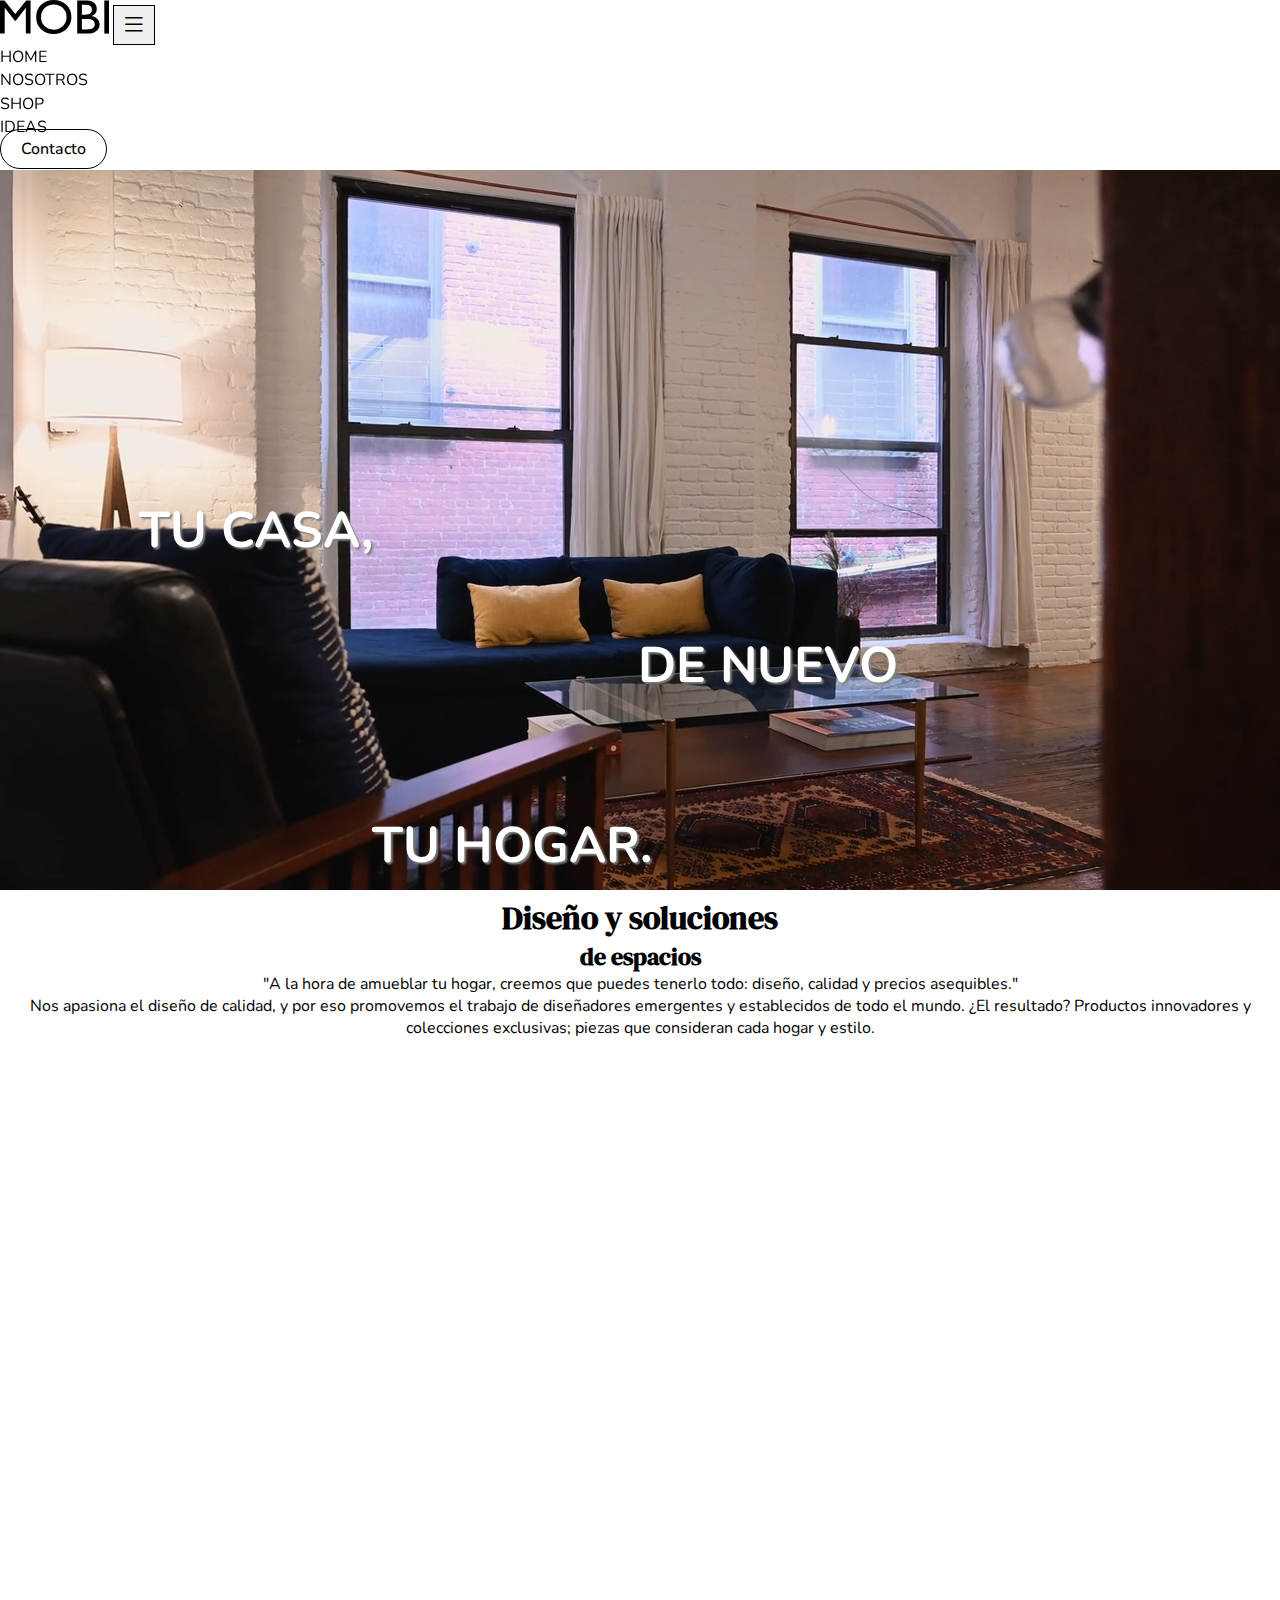
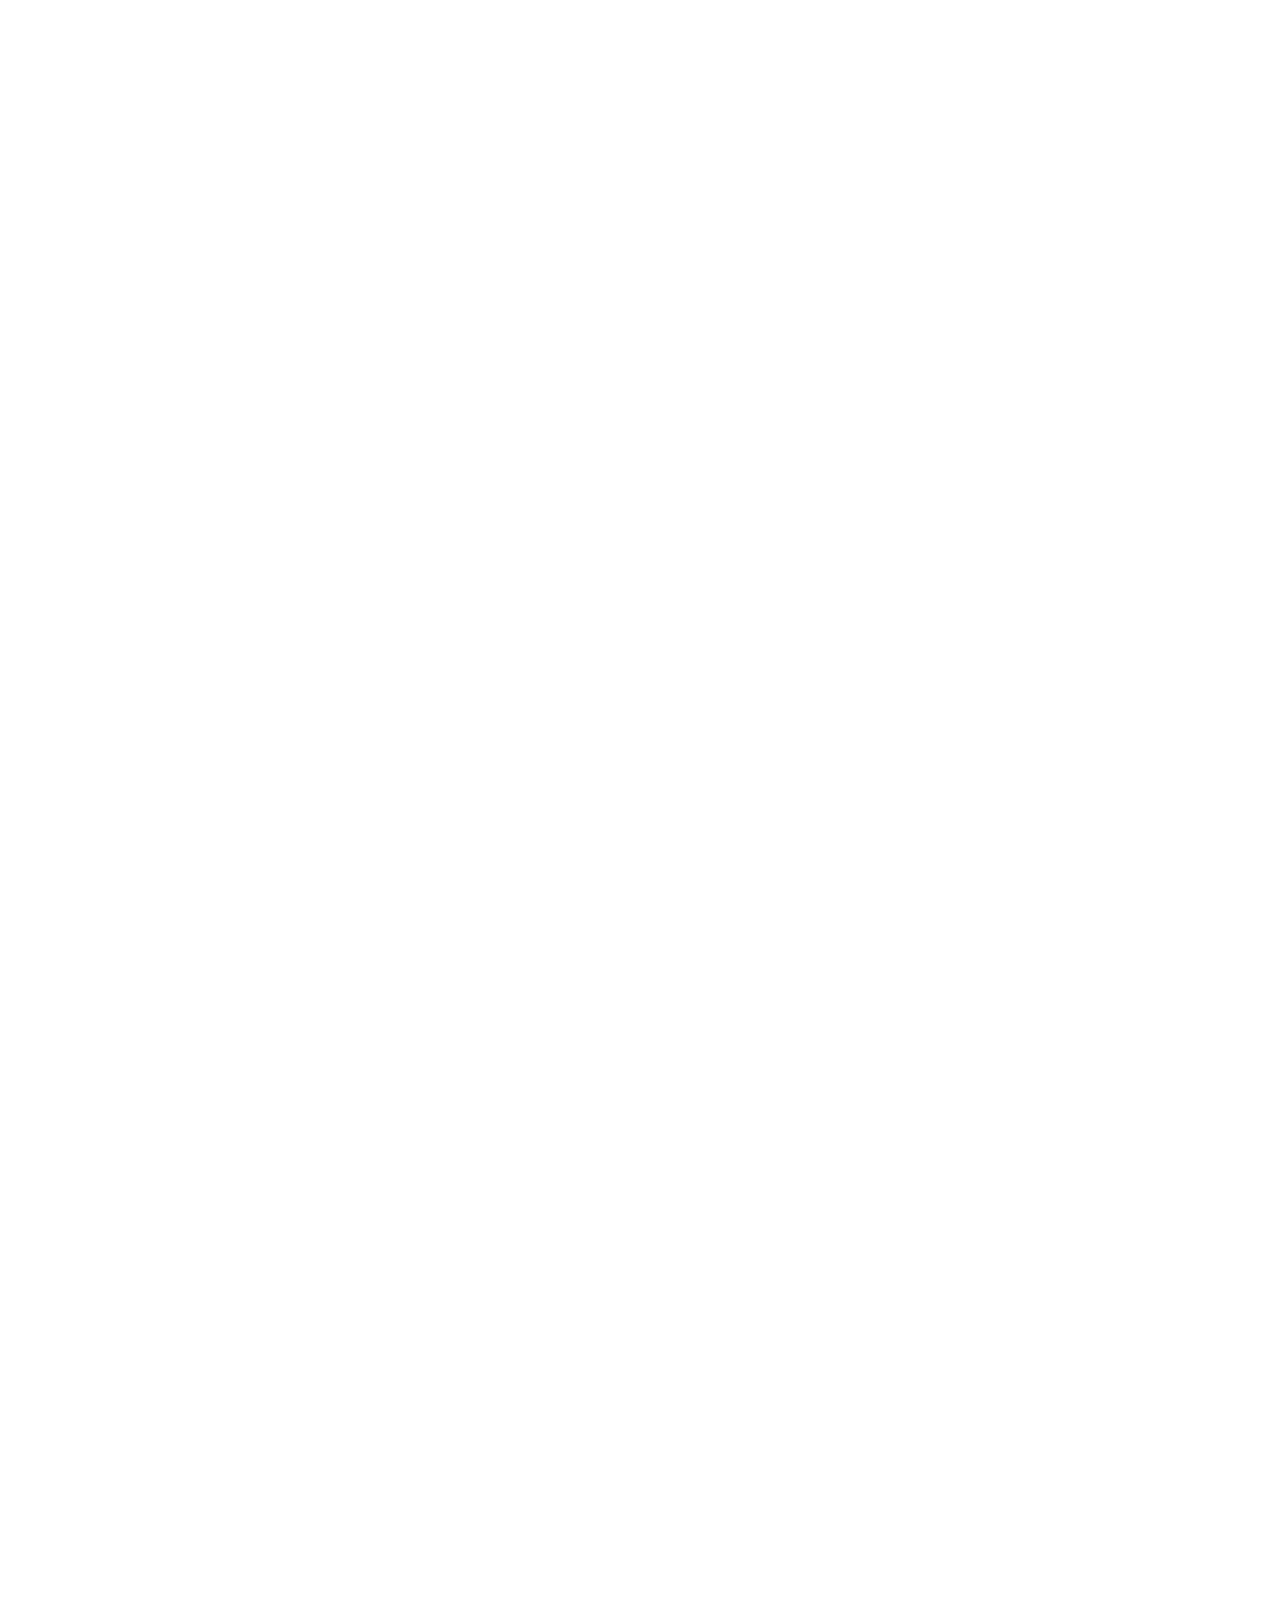
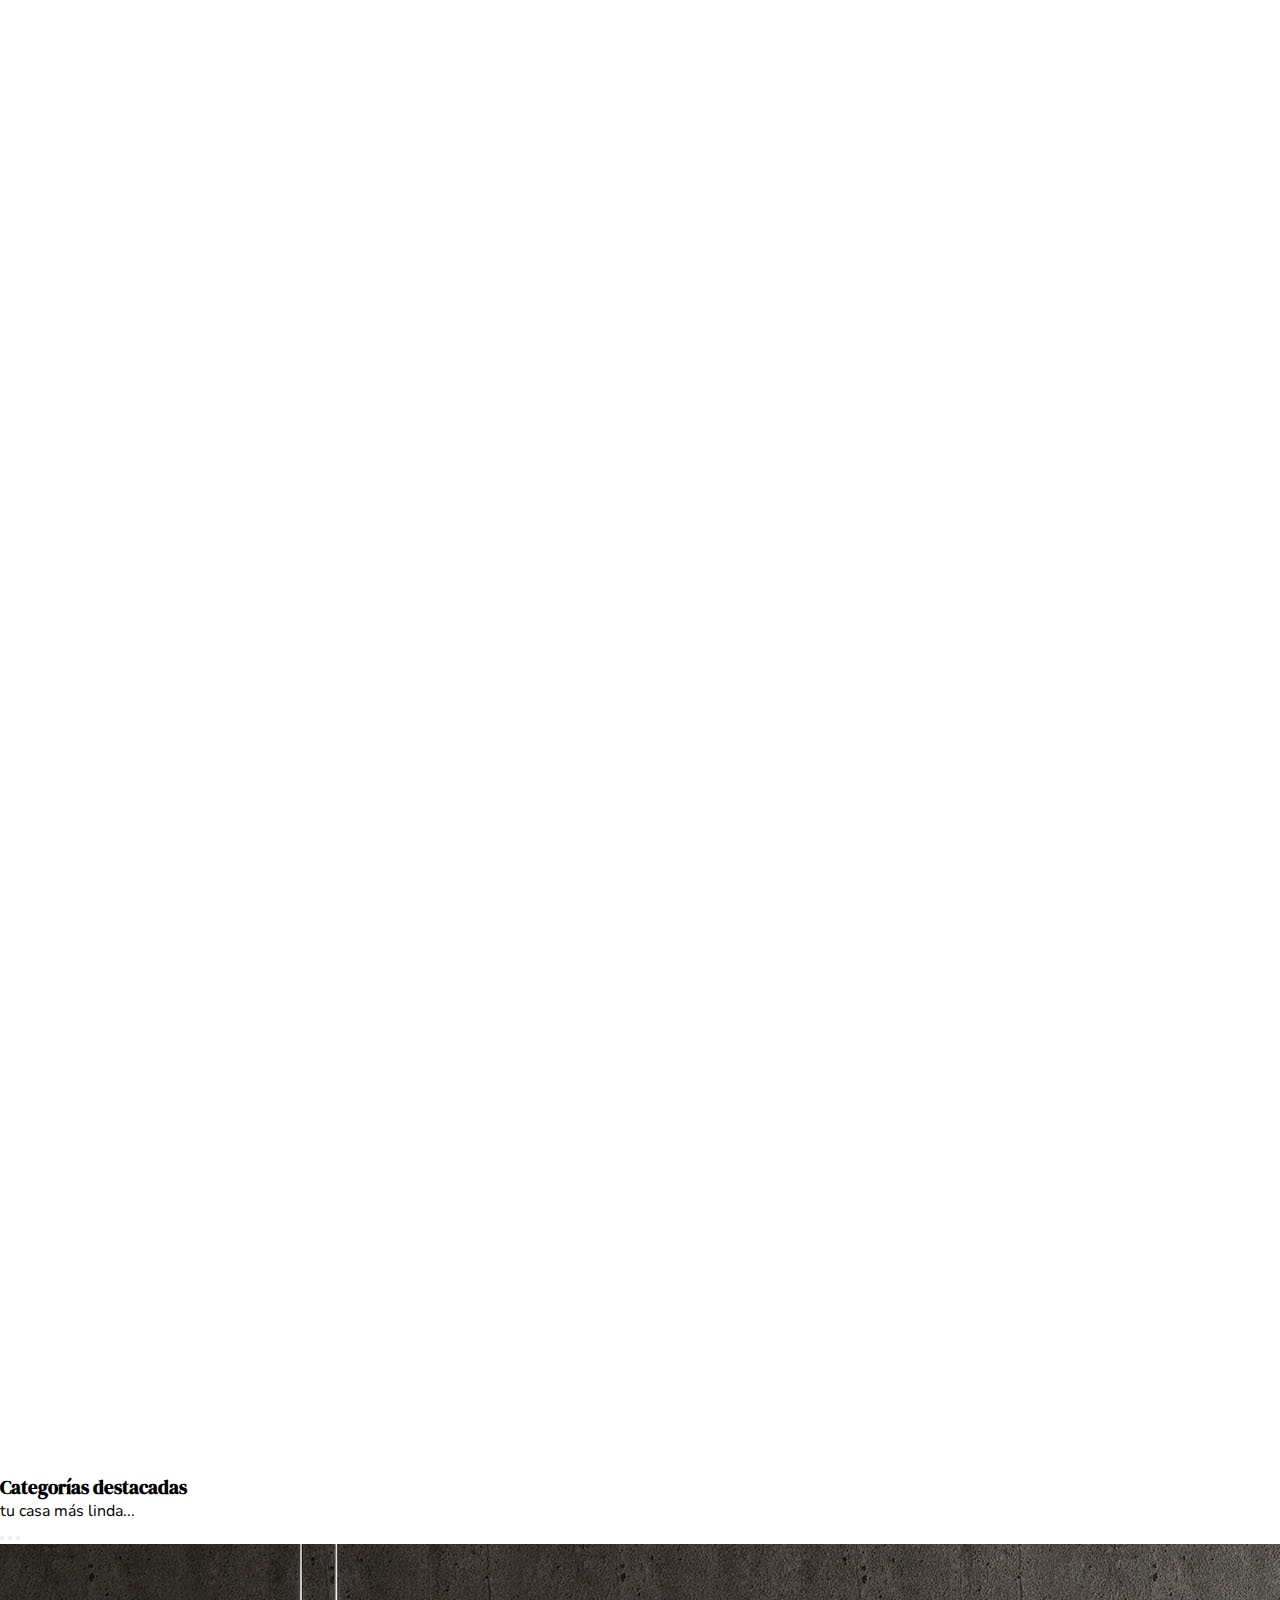
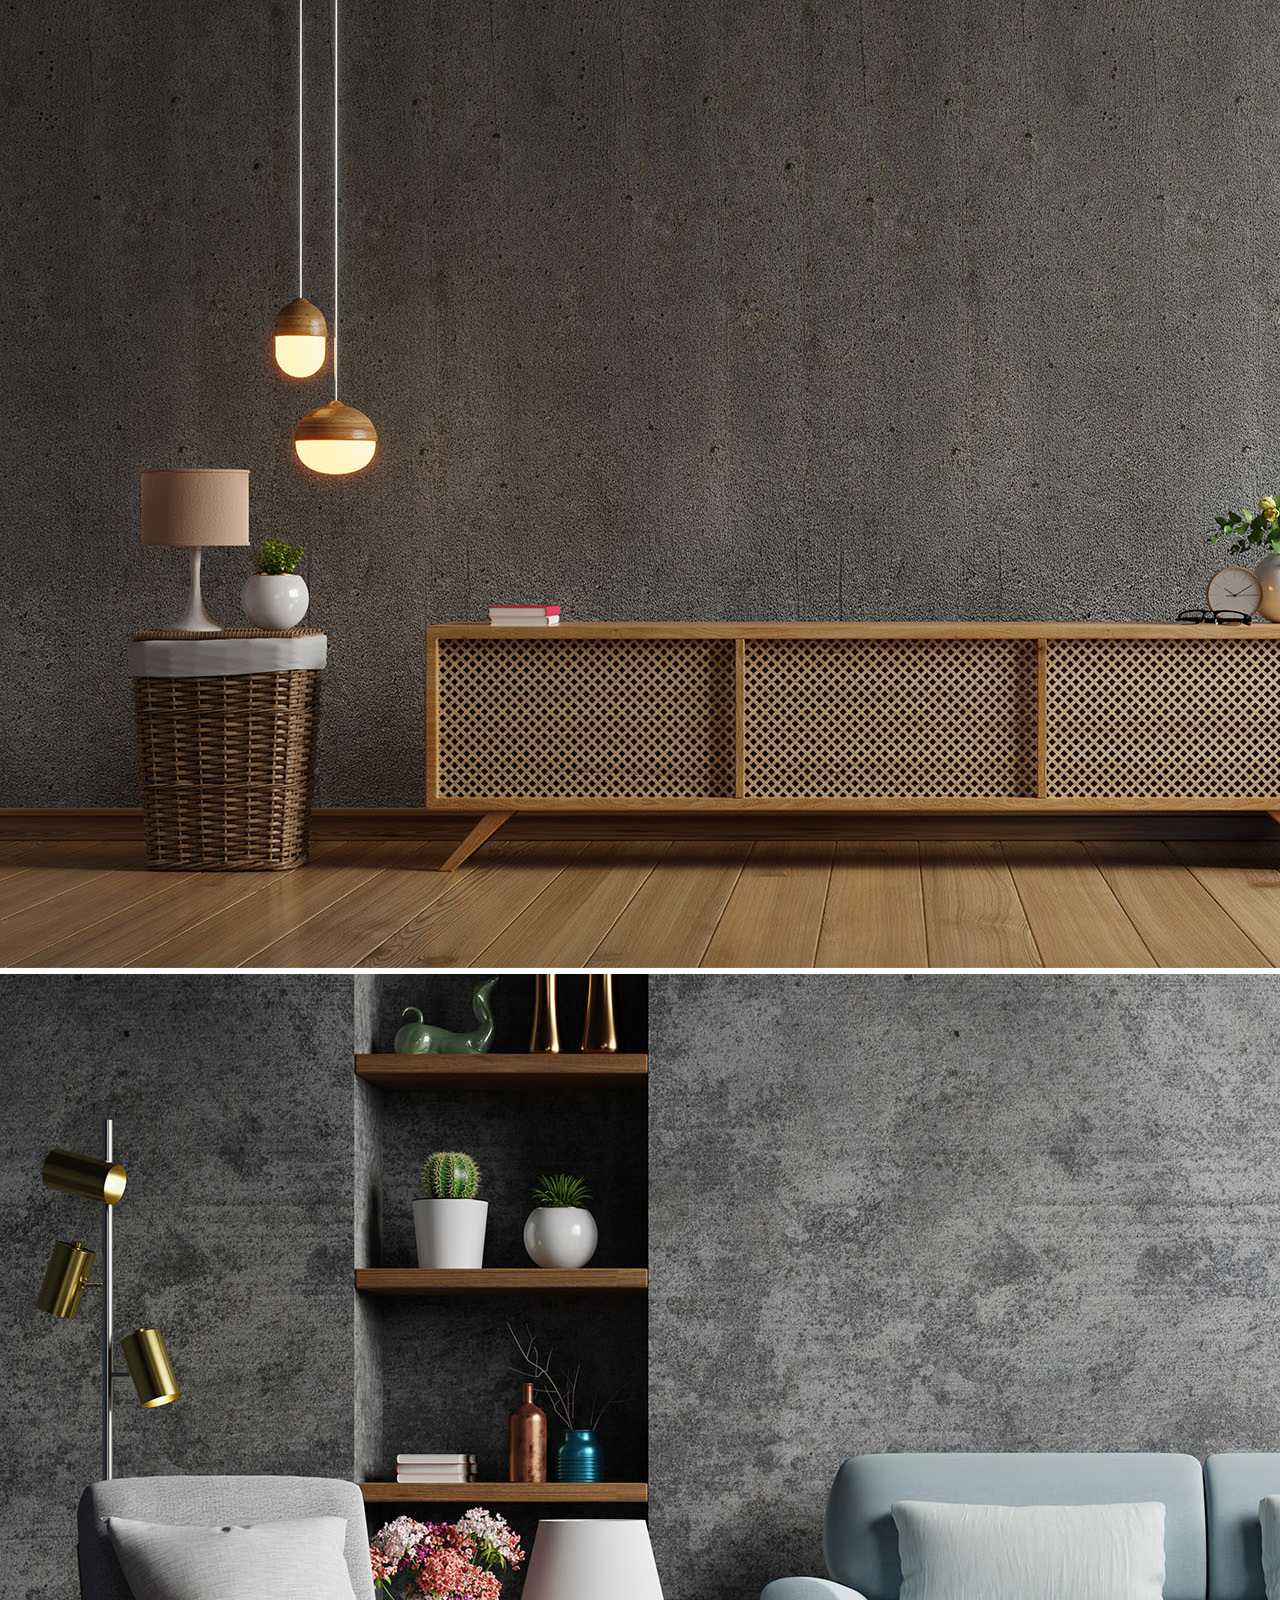
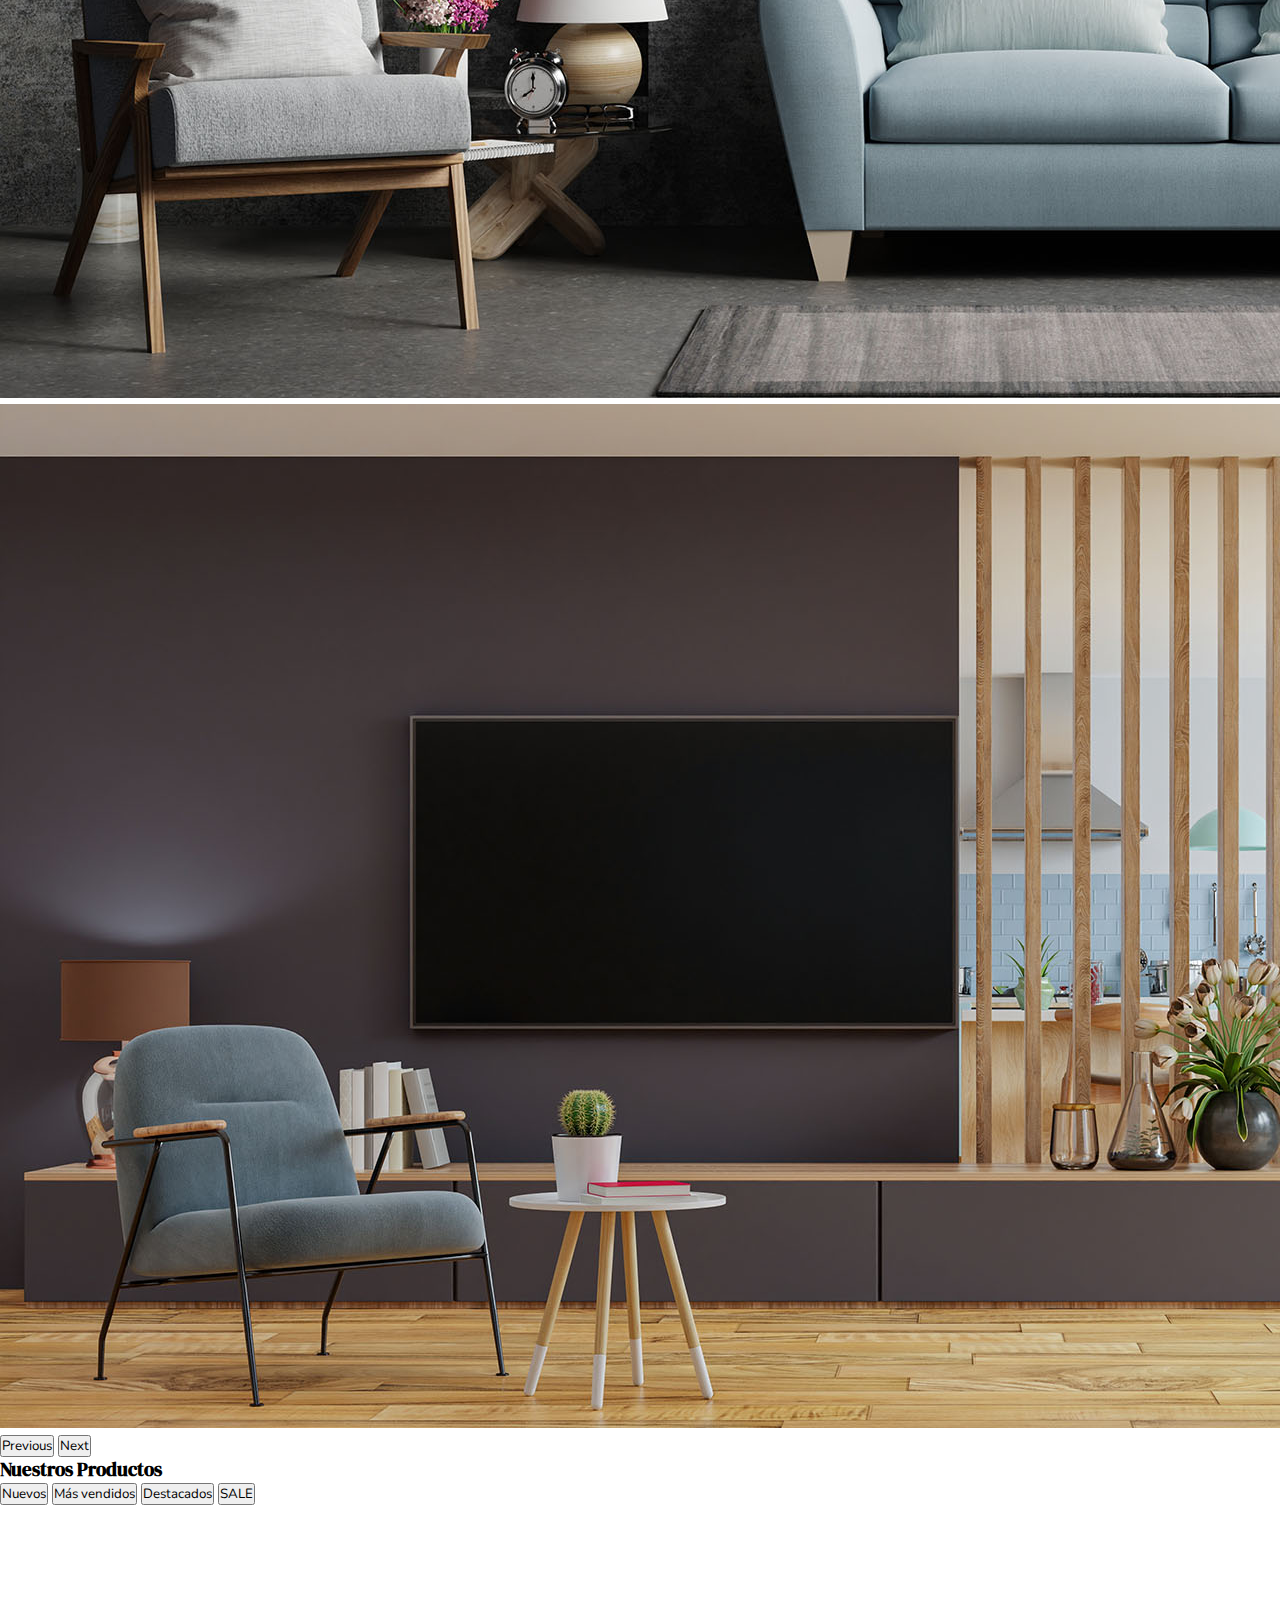
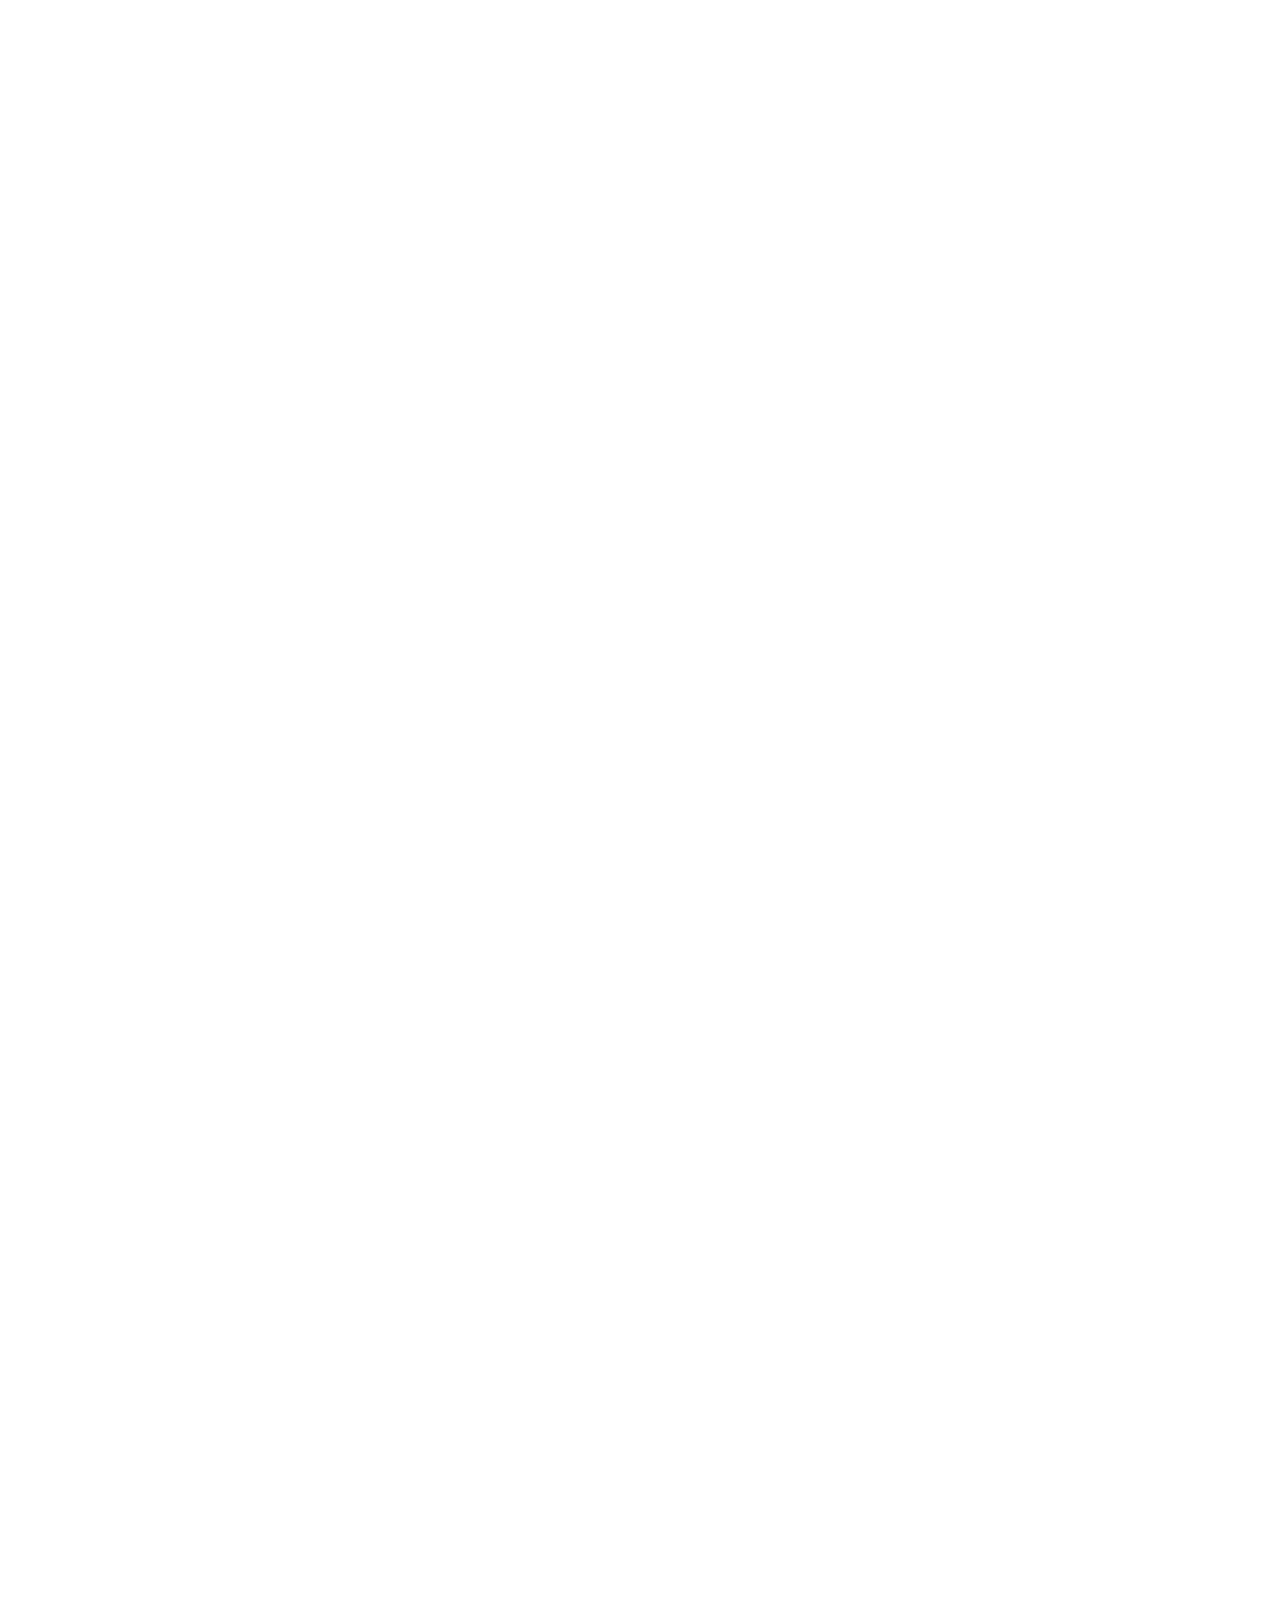
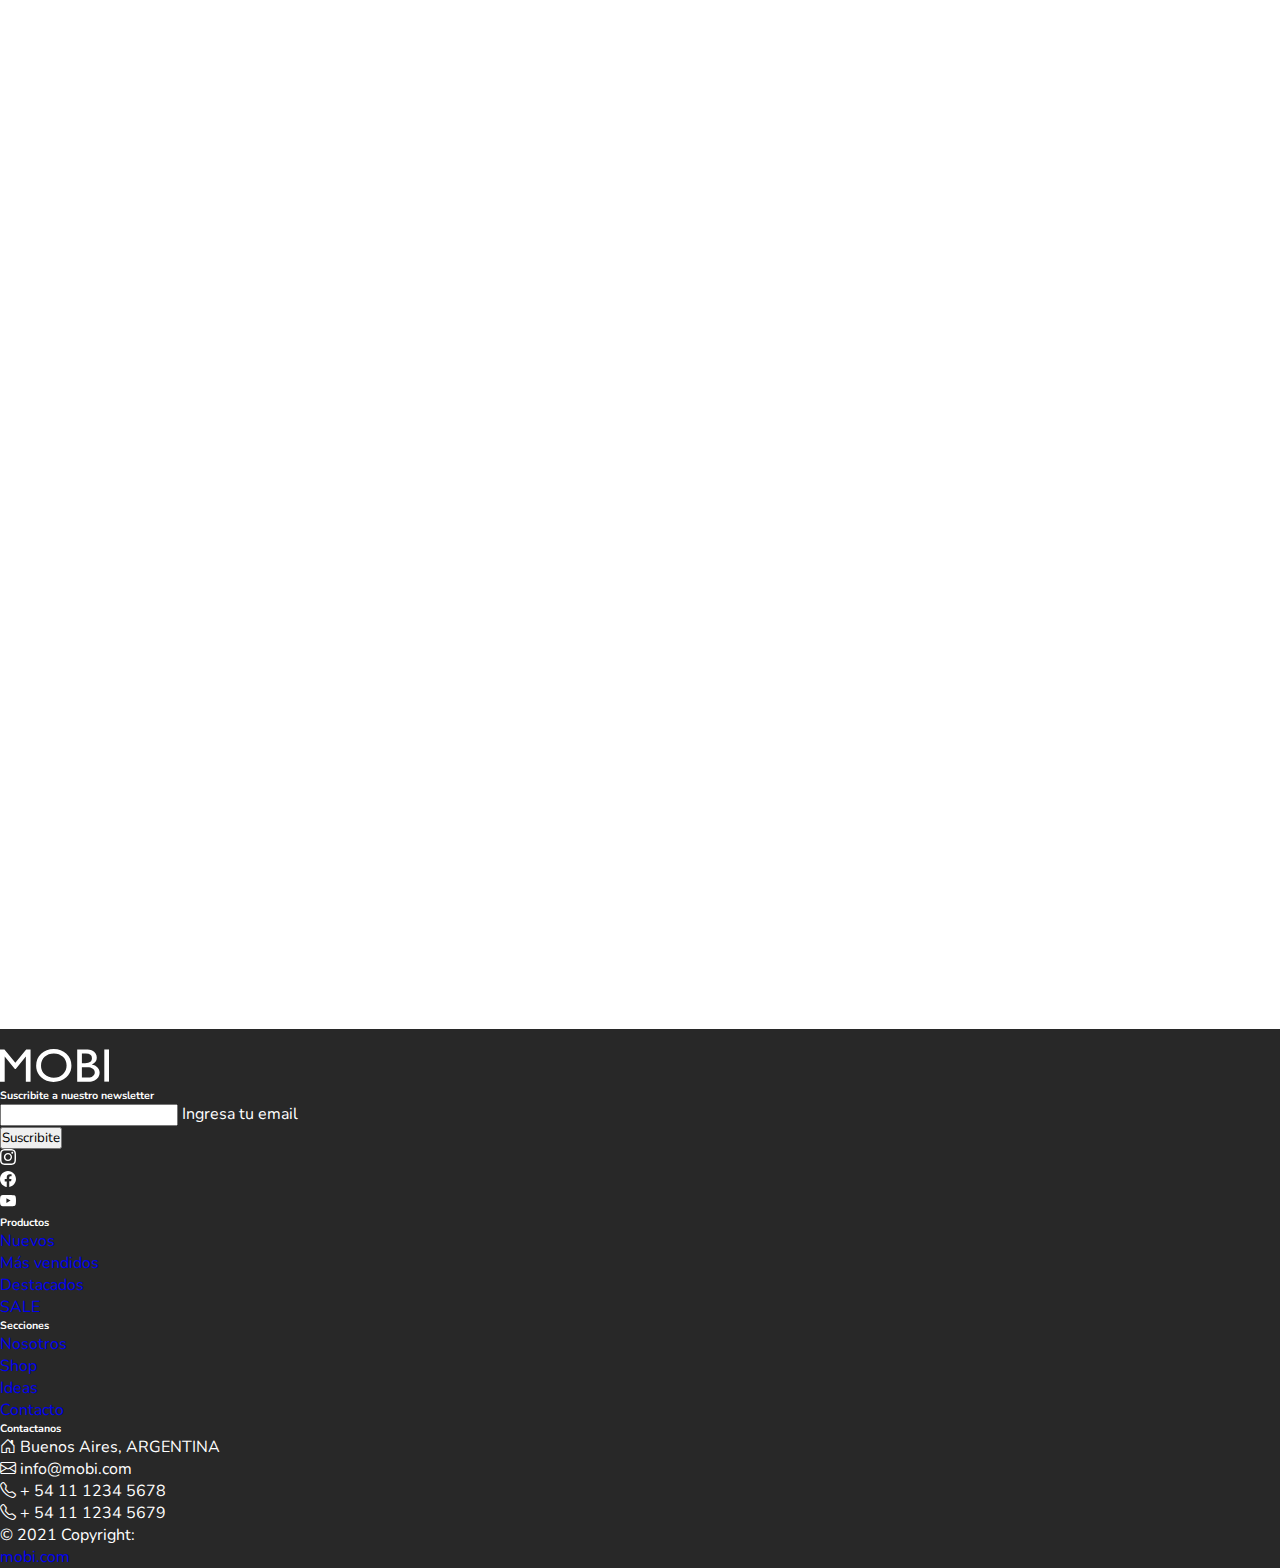
<file: index.html>
<!DOCTYPE html>
<html lang="en">

<head>

    <meta charset="UTF-8">
    <meta http-equiv="X-UA-Compatible" content="IE=edge">
    <meta name="viewport" content="width=device-width, initial-scale=1.0">
    <meta name="description"
        content="En este sitio web vas a encontrar deco, inspiración y productos que te haran sentir de tu casa un hogar">
    <meta name="keywords" content="DECO, INSPIRACIÓN, DECORACIÓN MUEBLES, MESAS, SILLAS, SILLONES, ALMOHADONES">

    <link href="https://cdn.jsdelivr.net/npm/bootstrap@5.0.0/dist/css/bootstrap.min.css" rel="stylesheet"
        integrity="sha384-wEmeIV1mKuiNpC+IOBjI7aAzPcEZeedi5yW5f2yOq55WWLwNGmvvx4Um1vskeMj0" crossorigin="anonymous">

    <link href="https://unpkg.com/aos@2.3.1/dist/aos.css" rel="stylesheet">

    <link rel="preconnect" href="https://fonts.googleapis.com">
    <link rel="preconnect" href="https://fonts.gstatic.com" crossorigin>
    <link href="https://fonts.googleapis.com/css2?family=DM+Serif+Display&display=swap" rel="stylesheet">

    <link rel="stylesheet" href="https://cdn.jsdelivr.net/npm/bootstrap-icons@1.5.0/font/bootstrap-icons.css">

    <link rel="stylesheet" href="CSS/main.css">

    <title>MOBI DECO</title>

</head>

<body>

    <!-- inicia barra de navegacion -->

    <nav class="navbar navbar-expand-lg">
        <div class="container">
            <a class="navbar-brand" href="index.html"><img src="img/logoMobi.svg" alt="logo"></a>
            <button class="navbar-toggler" type="button" data-bs-toggle="collapse" data-bs-target="#navbarNav"
                aria-controls="navbarNav" aria-expanded="false" aria-label="Toggle navigation">
                <i class="bi bi-list"></i>
            </button>
            <div class="collapse navbar-collapse" id="navbarNav">
                <ul class="navbar-nav ms-auto me-lg-3 py-3">
                    <li class="nav-item">
                        <a class="nav-link hvr-underline-from-left" aria-current="page" href="index.html">HOME</a>
                    </li>
                    <li class="nav-item">
                        <a class="nav-link hvr-underline-from-left" href="HTML/nosotros.html">NOSOTROS</a>
                    </li>
                    <li class="nav-item">
                        <a class="nav-link hvr-underline-from-left" href="HTML/shop.html">SHOP</a>
                    </li>
                    <li class="nav-item">
                        <a class="nav-link hvr-underline-from-left" href="HTML/ideas.html">IDEAS</a>
                    </li>
                </ul>
                <a class="btn-custom ms-lg-4" href="HTML/contacto.html">Contacto</a>
            </div>
        </div>
    </nav>

    <!-- cierra barra de navegacion -->

    <!-- inicia video -->

    <header class="container-fuid sectionBig">

        <video src="video/video.mp4" autoplay muted width="100%"></video>

        <h3 class="tuCasa">TU CASA,</h3>

        <h3 class="deNuevo">DE NUEVO</h3>

        <h3 class="tuHogar">TU HOGAR.</h3>

        <div class="container-flex mt-3">

            <h1 class="h1 fuente__titulos1">Diseño y soluciones</h1>
            <h2 class="h1 fuente__titulos1">de espacios</h2>
            
           
            <p class="fs-5 fst-italic fw-bold text-center mt-5">"A la hora de amueblar tu hogar, creemos que puedes tenerlo todo:
                diseño, calidad y precios asequibles."
            </p>
            <p class="fst-italic text-center mx-5">Nos apasiona el diseño de calidad, y por eso promovemos el trabajo de diseñadores emergentes y
                establecidos de todo el mundo. ¿El resultado? Productos innovadores y colecciones exclusivas; piezas que
                consideran cada hogar y estilo.</p>
            

        </div>

    </header>

    <!-- cierra video -->

    <main>

        <!-- Secciones -->

        <!-- inicia productos -->

        <section class="container mt-5">

            <div class="row row-cols-1 row-cols-md-3 g-5">

                <div class="col" data-aos="fade-up" data-aos-duration="1500">
                    <div class="card shadow bg-body rounded">
                        <img src="img/index/grid1.jpg" class="card-img" alt="silla rosa y juguetes">
                        <div class="card-img-overlay posicionBoton">
                            <button type="button" class="btn btn-outline-light">Kids</button>
                        </div>
                    </div>
                </div>

                <div class="col" data-aos="fade-up" data-aos-duration="1500">
                    <div class="card shadow bg-body rounded">
                        <img src="img/index/grid3.jpg" class="card-img" alt="ducha con mampara de vidrios repartidos">
                        <div class="card-img-overlay posicionBoton">
                            <button type="button" class="btn btn-outline-light">Blanco</button>
                        </div>
                    </div>
                </div>

                <div class="col" data-aos="fade-up" data-aos-duration="1500">
                    <div class="card shadow bg-body rounded">
                        <img src="img/index/grid5.jpg" class="card-img" alt="sillón celeste y planta">
                        <div class="card-img-overlay posicionBoton">
                            <button type="button" class="btn btn-outline-light">Living</button>
                        </div>
                    </div>
                </div>
                <div class="col" data-aos="fade-up" data-aos-duration="1500">
                    <div class="card shadow bg-body rounded">
                        <img src="img/index/grid4.jpg" class="card-img" alt="sillones rosas">
                        <div class="card-img-overlay posicionBoton">
                            <button type="button" class="btn btn-outline-light">Living</button>
                        </div>
                    </div>
                </div>

                <div class="col" data-aos="fade-up" data-aos-duration="1500">
                    <div class="card shadow bg-body rounded">
                        <img src="img/index/grid2.jpg" class="card-img" alt="vajillero plantas y banqueta">
                        <div class="card-img-overlay posicionBoton">
                            <button type="button" class="btn btn-outline-light">Nórdico</button>
                        </div>
                    </div>
                </div>

                <div class="col" data-aos="fade-up" data-aos-duration="1500">
                    <div class="card shadow bg-body rounded">
                        <img src="img/index/grid6.jpg" class="card-img" alt="vajillero y plantas">
                        <div class="card-img-overlay posicionBoton">
                            <button type="button" class="btn btn-outline-light">Retro</button>
                        </div>
                    </div>
                </div>


            </div>

        </section>


        <!-- cierra producto -->

        <!-- inicia carousel -->

        <section class="container-flex mt-4">

            <div class="container-flex m-4 ">

                <h3 class="text-center p-3 fuente__titulos1">Categorías destacadas</h3>

                <p class="fst-italic text-center p-3">tu casa más linda...
                </p>

            </div>

            <div id="carouselExampleCaptions" class="carousel slide" data-bs-ride="carousel">
                <div class="carousel-indicators">
                    <button type="button" data-bs-target="#carouselExampleCaptions" data-bs-slide-to="0" class="active"
                        aria-current="true" aria-label="Slide 1"></button>
                    <button type="button" data-bs-target="#carouselExampleCaptions" data-bs-slide-to="1"
                        aria-label="Slide 2"></button>
                    <button type="button" data-bs-target="#carouselExampleCaptions" data-bs-slide-to="2"
                        aria-label="Slide 3"></button>
                </div>
                <div class="carousel-inner">
                    <div class="carousel-item active">
                        <img src="img/index/carrousel1.jpg" class="d-block w-100" alt="vajillero y sillón gris">
                    </div>
                    <div class="carousel-item">
                        <img src="img/index/carrousel2.jpg" class="d-block w-100" alt="sillón celeste y sillón gris biblioteca">
                    </div>
                    <div class="carousel-item">
                        <img src="img/index/carrousel3.jpg" class="d-block w-100" alt="dsillón celeste televisor y cocina de fondo">
                    </div>
                </div>
                <button class="carousel-control-prev" type="button" data-bs-target="#carouselExampleCaptions"
                    data-bs-slide="prev">
                    <span class="carousel-control-prev-icon" aria-hidden="true"></span>
                    <span class="visually-hidden">Previous</span>
                </button>
                <button class="carousel-control-next" type="button" data-bs-target="#carouselExampleCaptions"
                    data-bs-slide="next">
                    <span class="carousel-control-next-icon" aria-hidden="true"></span>
                    <span class="visually-hidden">Next</span>
                </button>
            </div>


        </section>

        <!-- cierra carousel -->

        <!-- inicia botones -->

        <div class="container mt-4">

            <h3 class="text-center p-3 h1 fuente__titulos1">Nuestros Productos</h3>

            <div class="d-grid gap-2 d-md-flex justify-content-md-center mt-3 mb-5">

                <button type="button" class="btn btn-outline-dark shadow rounded-pill">Nuevos</button>
                <button type="button" class="btn btn-outline-dark shadow rounded-pill">Más vendidos</button>
                <button type="button" class="btn btn-outline-dark shadow rounded-pill">Destacados</button>
                <button type="button" class="btn btn-outline-dark shadow rounded-pill">SALE</button>

            </div>

        </div>

        <!-- cierra botones -->

        <!-- inicia cards -->

        <section class="container">

            <div class="row row-cols-1 row-cols-md-3 g-4">
                <div class="col" data-aos="fade-up" data-aos-duration="3000">
                    <div class="card h-100 shadow bg-body rounded">
                        <img src="img/index/card1.jpg" class="card-img-top" alt="mesas ratonas">
                        <div class="card-body">
                            <h6>NÓRDICO</h6>
                            <h5 class="fs-3">Mesa de arrime Nórdica</h5>
                        </div>
                    </div>
                </div>
                <div class="col" data-aos="fade-up" data-aos-duration="3000">
                    <div class="card h-100 shadow bg-body rounded">
                        <img src="img/index/card2.jpg" class="card-img-top" alt="cama de dos plazas y mesas de luz">
                        <div class="card-body">
                            <h6>DORMITORIO</h6>
                            <h5 class="fs-3">Cama en lineas rectas</h5>
                        </div>
                    </div>
                </div>
                <div class="col" data-aos="fade-up" data-aos-duration="3000">
                    <div class="card h-100 shadow bg-body rounded">
                        <img src="img/index/card3.jpg" class="card-img-top" alt="vajillero y lámpara de pie">
                        <div class="card-body">
                            <h6>RETRO</h6>
                            <h5 class="fs-3">Aparador en madera de nogal</h5>
                        </div>
                    </div>
                </div>
                <div class="col" data-aos="fade-up" data-aos-duration="3000">
                    <div class="card h-100 shadow bg-body rounded">
                        <img src="img/index/card4.jpg" class="card-img-top" alt="escritorio cuadros">
                        <div class="card-body">
                            <h6>OFFICE</h6>
                            <h5 class="fs-3">Escritorio de tres cajones</h5>
                        </div>
                    </div>
                </div>
                <div class="col" data-aos="fade-up" data-aos-duration="3000">
                    <div class="card h-100 shadow bg-body rounded">
                        <img src="img/index/card5.jpg" class="card-img-top" alt="silla y aparador">
                        <div class="card-body">
                            <h6>RETRO</h6>
                            <h5 class="fs-3">Bahiut de madera</h5>
                        </div>
                    </div>
                </div>
                <div class="col" data-aos="fade-up" data-aos-duration="3000">
                    <div class="card h-100 shadow bg-body rounded">
                        <img src="img/index/card6.jpg" class="card-img-top" alt="aparador cuadros sobre pared">
                        <div class="card-body">
                            <h6>MINIMALIST</h6>
                            <h5 class="fs-3">Cuadros varios tamaños</h5>
                        </div>
                    </div>
                </div>
            </div>

        </section>

        <!-- cierra cards -->

    </main>

    <!-- inicia footer -->

    <footer class="text-center text-lg-start">

        <!-- inicia sección links  -->
        <section>
            <div class="container-flex text-center text-md-start">

                <div class="row mt-3">

                    <div class="col-md-3 col-lg-4 col-xl-3 mx-auto mb-2">

                        <a href="index.html">
                            <img class="pb-3" src="img/logoMobiBlanco.svg" alt="logo">
                        </a>

                        <div>
                            <h6 class="text-uppercase mb-3">Suscribite a nuestro newsletter</h6>

                            <div class="form-outline form-white mb-2">
                                <input type="email" id="form5Example2" class="form-control" />
                                <label class="form-label" for="form5Example2">Ingresa tu email</label>
                            </div>

                            <button type="button" class="btn btn-outline-light">Suscribite</button>
                        </div>

                        <ul class="list-unstyled d-flex flex-row justify-content-center mt-1 mb-1">
                            <li>
                                <a class="px-2" href="#!">
                                    <img src="img/redes/instagram.svg" alt="icono instagram">
                                </a>
                            </li>
                            <li>
                                <a class="text-white px-2" href="#!">
                                    <img src="img/redes/facebook.svg" alt="icono facebook">
                                </a>
                            </li>
                            <li>
                                <a class="text-white ps-2" href="#!">
                                    <img src="img/redes/youtube.svg" alt="icono youtube">
                                </a>
                            </li>
                        </ul>

                    </div>

                    <div class="col-md-2 col-lg-2 col-xl-2 mx-auto">

                        <h6 class="text-uppercase fw-bold mb-4">Productos</h6>
                        <p>
                            <a href="#!" class="text-reset">Nuevos</a>
                        </p>
                        <p>
                            <a href="#!" class="text-reset">Más vendidos</a>
                        </p>
                        <p>
                            <a href="#!" class="text-reset">Destacados</a>
                        </p>
                        <p>
                            <a href="#!" class="text-reset">SALE</a>
                        </p>

                    </div>

                    <div class="col-md-3 col-lg-2 col-xl-2 mx-auto">

                        <h6 class="text-uppercase fw-bold mb-4">Secciones</h6>
                        <p>
                            <a href="HTML/nosotros.html" class="text-reset">Nosotros</a>
                        </p>
                        <p>
                            <a href="HTML/shop.html" class="text-reset">Shop</a>
                        </p>
                        <p>
                            <a href="HTML/ideas.html" class="text-reset">Ideas</a>
                        </p>
                        <p>
                            <a href="HTML/contacto.html" class="text-reset">Contacto</a>
                        </p>
                    </div>

                    <div class="col-md-4 col-lg-3 col-xl-3 mx-auto">

                        <h6 class="text-uppercase fw-bold mb-4"> Contactanos</h6>
                        <p><i class="bi bi-house-door"></i> Buenos Aires, ARGENTINA</p>
                        <p><i class="bi bi-envelope"></i> info@mobi.com</p>
                        <p><i class="bi bi-telephone"></i> + 54 11 1234 5678</p>
                        <p><i class="bi bi-telephone"></i> + 54 11 1234 5679</p>

                    </div>

                </div>

            </div>
        </section>
        <!-- cierra sección links  -->

        <!-- inicia Copyright -->
        <div class="container-flex text-center p-4 border-top">
            <p class="d-inline text-white">© 2021 Copyright:</p>
            <a class="d-inline fw-bold text-white" href="index.html">mobi.com</a>
        </div>
        <!-- cierra Copyright -->

    </footer>

    <!-- cierra footer -->



    <script src="https://cdn.jsdelivr.net/npm/bootstrap@5.0.0/dist/js/bootstrap.bundle.min.js"
        integrity="sha384-p34f1UUtsS3wqzfto5wAAmdvj+osOnFyQFpp4Ua3gs/ZVWx6oOypYoCJhGGScy+8" crossorigin="anonymous">
    </script>

    <script src="https://unpkg.com/aos@2.3.1/dist/aos.js">
    </script>

    <script>
        AOS.init();
    </script>

</body>

</html>
</file>
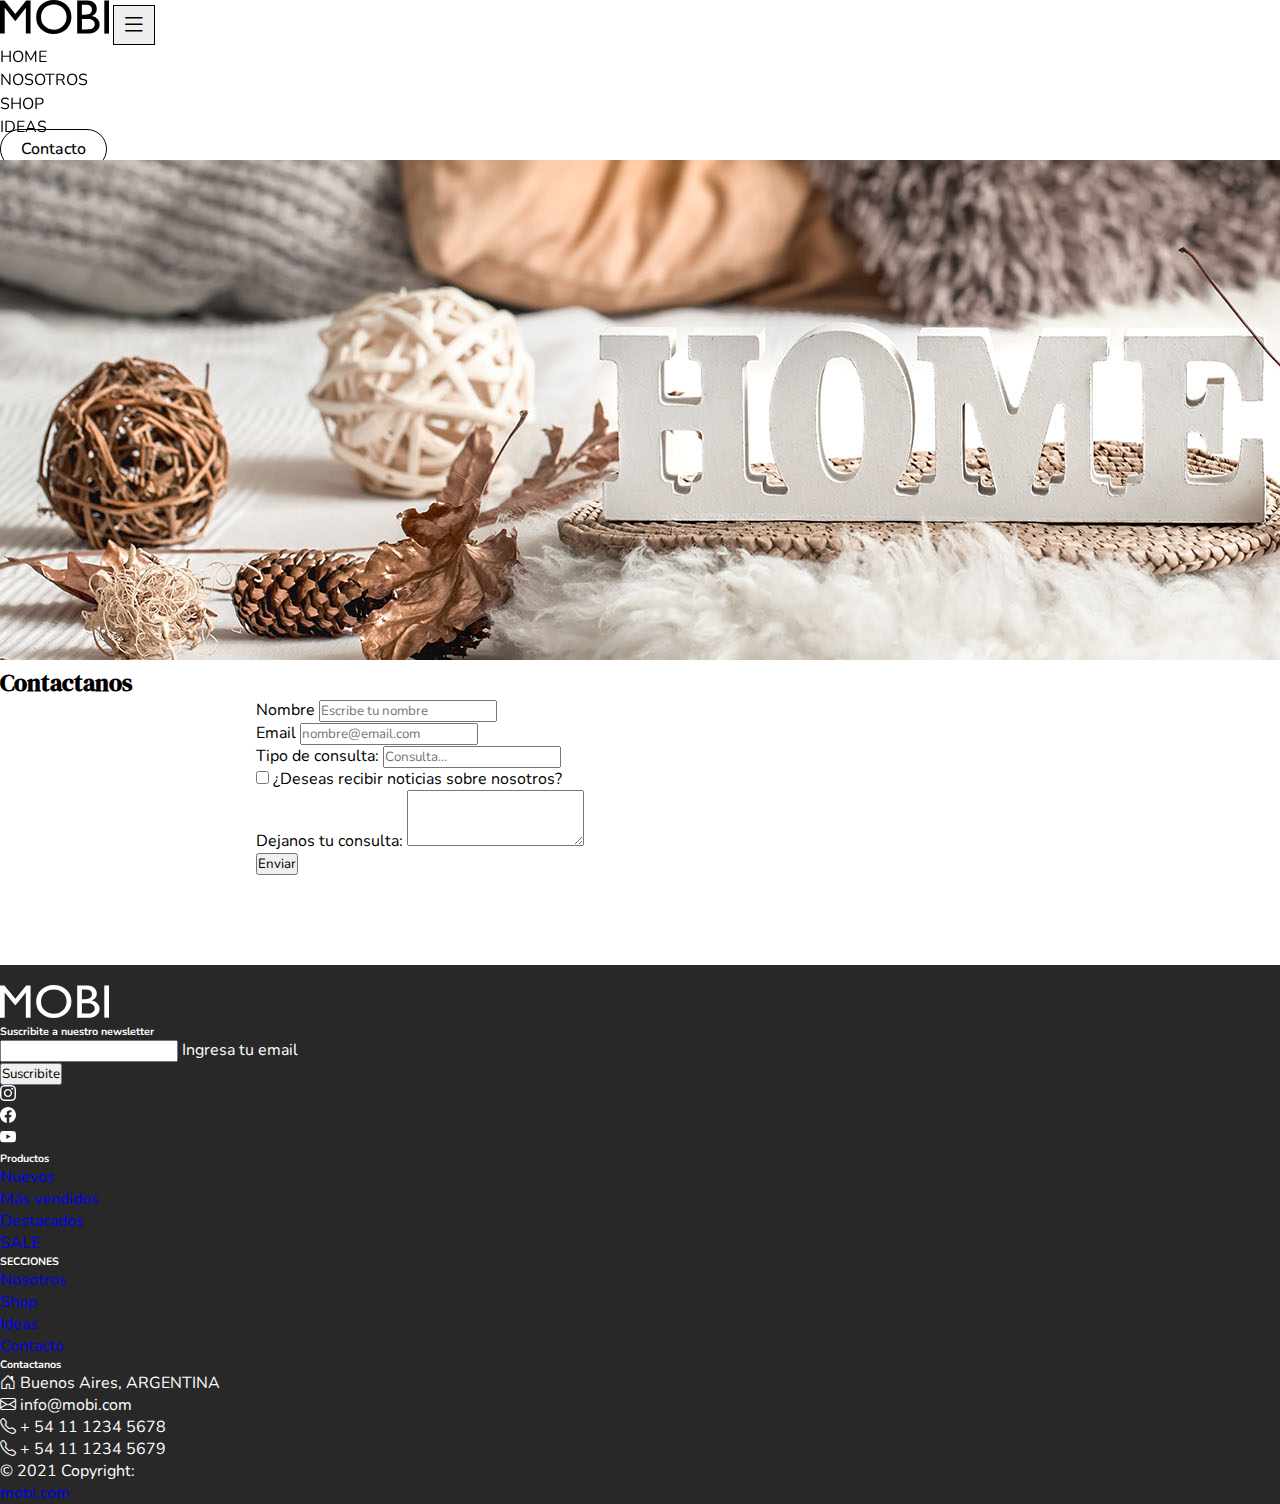
<file: HTML/contacto.html>
<!DOCTYPE html>
<html lang="en">

<head>
	<meta charset="UTF-8">
	<meta http-equiv="X-UA-Compatible" content="IE=edge">
	<meta name="viewport" content="width=device-width, initial-scale=1.0">
	<meta name="description"
		content="En este sitio web vas a encontrar deco, inspiración y productos que te haran sentir de tu casa un hogar">
	<meta name="keywords" content="DECO, INSPIRACIÓN, DECORACIÓN MUEBLES, MESAS, SILLAS, SILLONES, ALMOHADONES">

	<link href="https://cdn.jsdelivr.net/npm/bootstrap@5.0.0/dist/css/bootstrap.min.css" rel="stylesheet"
		integrity="sha384-wEmeIV1mKuiNpC+IOBjI7aAzPcEZeedi5yW5f2yOq55WWLwNGmvvx4Um1vskeMj0" crossorigin="anonymous">

	<link href="https://unpkg.com/aos@2.3.1/dist/aos.css" rel="stylesheet">

	<link rel="preconnect" href="https://fonts.googleapis.com">
	<link rel="preconnect" href="https://fonts.gstatic.com" crossorigin>
	<link href="https://fonts.googleapis.com/css2?family=DM+Serif+Display&display=swap" rel="stylesheet">

	<link rel="stylesheet" href="https://cdn.jsdelivr.net/npm/bootstrap-icons@1.5.0/font/bootstrap-icons.css">

	<link rel="stylesheet" href="../CSS/main.css">

	<title>MOBI DECO</title>

<body>
	<!-- inicia barra de navegacion -->

	<nav class="navbar navbar-expand-lg">
		<div class="container">
			<a class="navbar-brand" href="../index.html"><img src="../img/logoMobi.svg" alt="logo"></a>
			<button class="navbar-toggler" type="button" data-bs-toggle="collapse" data-bs-target="#navbarNav"
				aria-controls="navbarNav" aria-expanded="false" aria-label="Toggle navigation">
				<i class="bi bi-list"></i>
			</button>
			<div class="collapse navbar-collapse" id="navbarNav">
				<ul class="navbar-nav ms-auto me-lg-3 py-3">
					<li class="nav-item">
						<a class="nav-link hvr-underline-from-left" aria-current="page" href="../index.html">HOME</a>
					</li>
					<li class="nav-item">
						<a class="nav-link hvr-underline-from-left" href="nosotros.html">NOSOTROS</a>
					</li>
					<li class="nav-item">
						<a class="nav-link hvr-underline-from-left" href="shop.html">SHOP</a>
					</li>
					<li class="nav-item">
						<a class="nav-link hvr-underline-from-left" href="ideas.html">IDEAS</a>
					</li>
				</ul>
				<a class="btn-custom ms-lg-4" href="contacto.html">Contacto</a>
			</div>
		</div>
	</nav>

	<!-- cierra barra de navegacion -->

	<div class="container-fluid">

		<img src="../img/contacto/contacto1.jpg" class="mw-100" alt="home">

	</div>

	<main>

		<!-- inicia formulario -->

		<section class="container mt-5">

			<div class="container text-center mb-4 ">
				<h2 class="h1 fuente__titulos1">Contactanos</h2>
	
			</div>


			<form>
				<div class="mb-3">
					<label for="nombre">Nombre</label>
					<input type="text" class="form-control" placeholder="Escribe tu nombre" aria-label="First name">
				</div>
				<div class="mb-3">	
					<label for="exampleInputEmail1" class="form-label">Email</label>
					<input type="email" class="form-control" id="exampleInputEmail1" aria-describedby="emailHelp" placeholder="nombre@email.com">
				</div>
				<div class="mb-3">
					<label for="tipodeconsulta">Tipo de consulta:</label>
					<input class="form-control" list="datalistOptions" id="exampleDataList" placeholder="Consulta...">
					<datalist id="datalistOptions">
						<option name="P">Productos</option>
						<option name="l">Lista de precios</option>
						<option name="o">Otro asunto</option>
					</datalist>
				</div>
				<div class="mb-3 form-check">
					<input type="checkbox" class="form-check-input" id="exampleCheck1">
					<label class="form-check-label" for="exampleCheck1">¿Deseas recibir noticias sobre nosotros?</label>
				</div>
				<div class="mb-3">
					<label for="consulta">Dejanos tu consulta:</label>
					<textarea class="form-control" id="exampleFormControlTextarea1" rows="3"></textarea>
				</div>
				<button type="submit" class="btn btn-dark">Enviar</button>
			</form>
				
		</section>

		<!-- cierra formulario -->

		
	</main>



	<!-- inicia footer -->

	<footer class="text-center text-lg-start">

		<!-- inicia sección links  -->
		<section>
			<div class="container-flex text-center text-md-start">

				<div class="row mt-3">

					<div class="col-md-3 col-lg-4 col-xl-3 mx-auto mb-2">

						<a href="../index.html">
							<img class="pb-3" src="../img/logoMobiBlanco.svg" alt="logo">
						</a>

						<div>
							<h6 class="text-uppercase mb-3">Suscribite a nuestro newsletter</h6>

							<div class="form-outline form-white mb-2">
								<input type="email" id="form5Example2" class="form-control" />
								<label class="form-label" for="form5Example2">Ingresa tu email</label>
							</div>

							<button type="button" class="btn btn-outline-light">Suscribite</button>
						</div>

						<ul class="list-unstyled d-flex flex-row justify-content-center mt-1 mb-1">
							<li>
								<a class="px-2" href="#!">
									<img src="../img/redes/instagram.svg" alt="icono instagram">
								</a>
							</li>
							<li>
								<a class="text-white px-2" href="#!">
									<img src="../img/redes/facebook.svg" alt="icono facebook">
								</a>
							</li>
							<li>
								<a class="text-white ps-2" href="#!">
									<img src="../img/redes/youtube.svg" alt="icono youtube">
								</a>
							</li>
						</ul>

					</div>

					<div class="col-md-2 col-lg-2 col-xl-2 mx-auto">

						<h6 class="text-uppercase fw-bold mb-4">
							Productos
						</h6>
						<p>
							<a href="#!" class="text-reset">Nuevos</a>
						</p>
						<p>
							<a href="#!" class="text-reset">Más vendidos</a>
						</p>
						<p>
							<a href="#!" class="text-reset">Destacados</a>
						</p>
						<p>
							<a href="#!" class="text-reset">SALE</a>
						</p>
					</div>

					<div class="col-md-3 col-lg-2 col-xl-2 mx-auto">

						<h6 class="text-uppercase fw-bold mb-4">SECCIONES

						</h6>
						<p>
							<a href="nosotros.html" class="text-reset">Nosotros</a>
						</p>
						<p>
							<a href="shop.html" class="text-reset">Shop</a>
						</p>
						<p>
							<a href="ideas.html" class="text-reset">Ideas</a>
						</p>
						<p>
							<a href="contacto.html" class="text-reset">Contacto</a>
						</p>
					</div>



					<div class="col-md-4 col-lg-3 col-xl-3 mx-auto">

						<h6 class="text-uppercase fw-bold mb-4"> Contactanos</h6>
						<p><i class="bi bi-house-door"></i> Buenos Aires, ARGENTINA</p>
						<p><i class="bi bi-envelope"></i> info@mobi.com</p>
						<p><i class="bi bi-telephone"></i> + 54 11 1234 5678</p>
						<p><i class="bi bi-telephone"></i> + 54 11 1234 5679</p>

					</div>

				</div>

			</div>
		</section>
		<!-- cierra sección links  -->

		<!-- inicia Copyright -->
		<div class="container-flex text-center p-4 border-top">
			<p class="d-inline text-white">© 2021 Copyright:</p>
			<a class="d-inline fw-bold text-white" href="../index.html">mobi.com</a>
		</div>
		<!-- cierra Copyright -->

	</footer>

	<!-- cierra footer -->







	<script src="https://cdn.jsdelivr.net/npm/bootstrap@5.0.0/dist/js/bootstrap.bundle.min.js"
		integrity="sha384-p34f1UUtsS3wqzfto5wAAmdvj+osOnFyQFpp4Ua3gs/ZVWx6oOypYoCJhGGScy+8" crossorigin="anonymous">
	</script>

	<script src="https://unpkg.com/aos@2.3.1/dist/aos.js">
	</script>

	<script>
		AOS.init();
	</script>


</body>

</html>
</file>
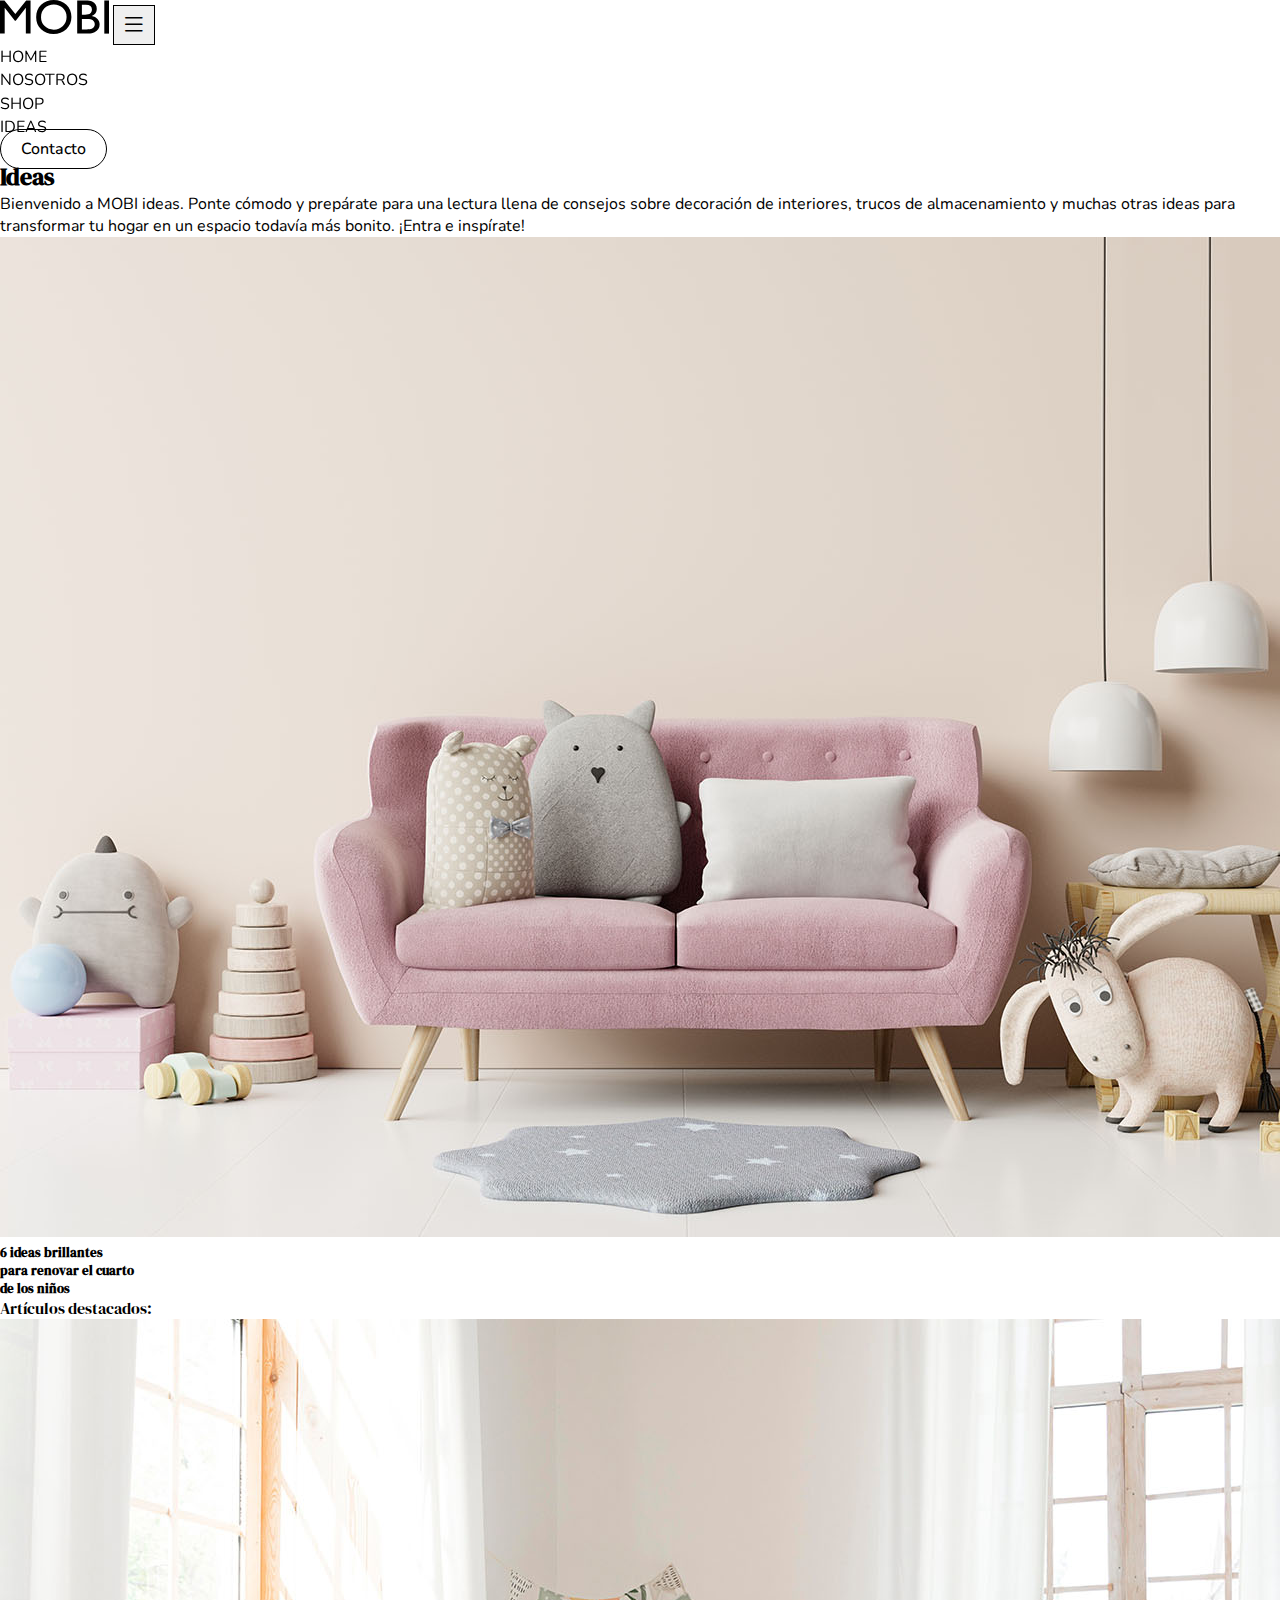
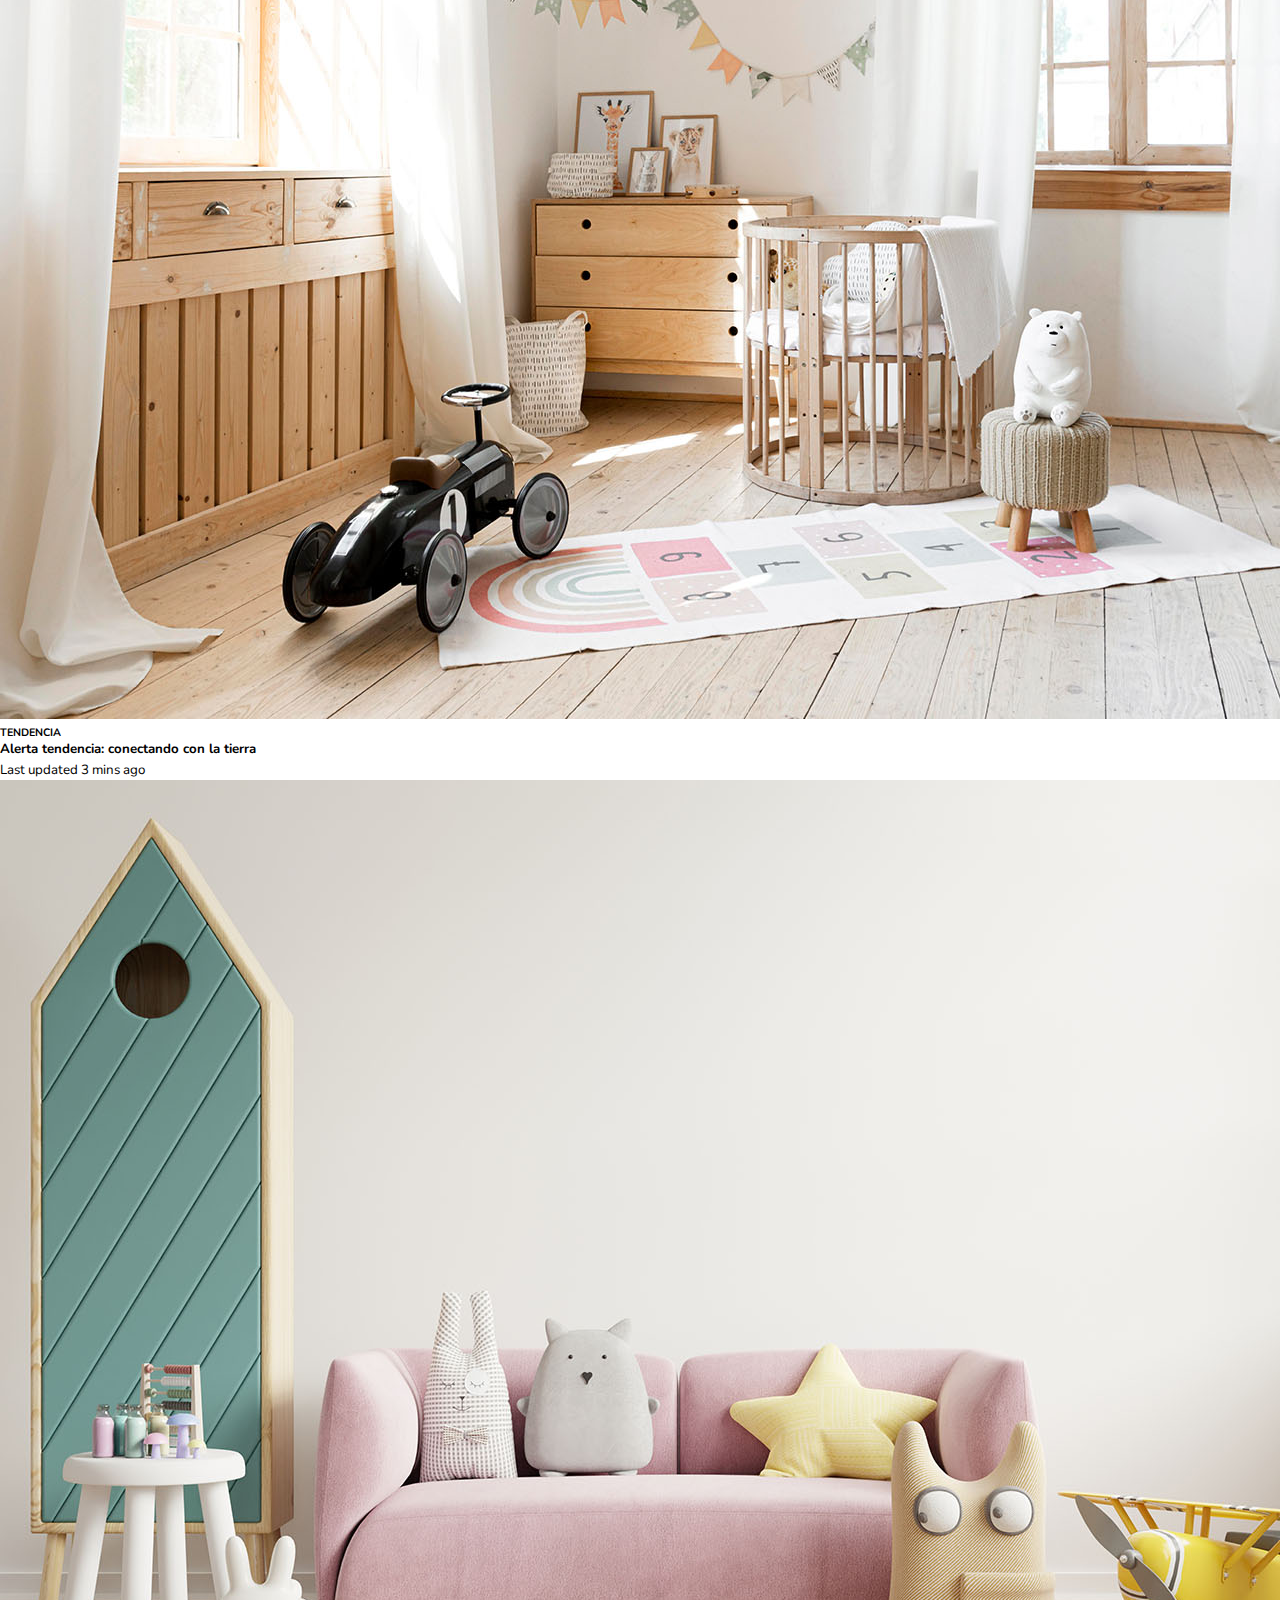
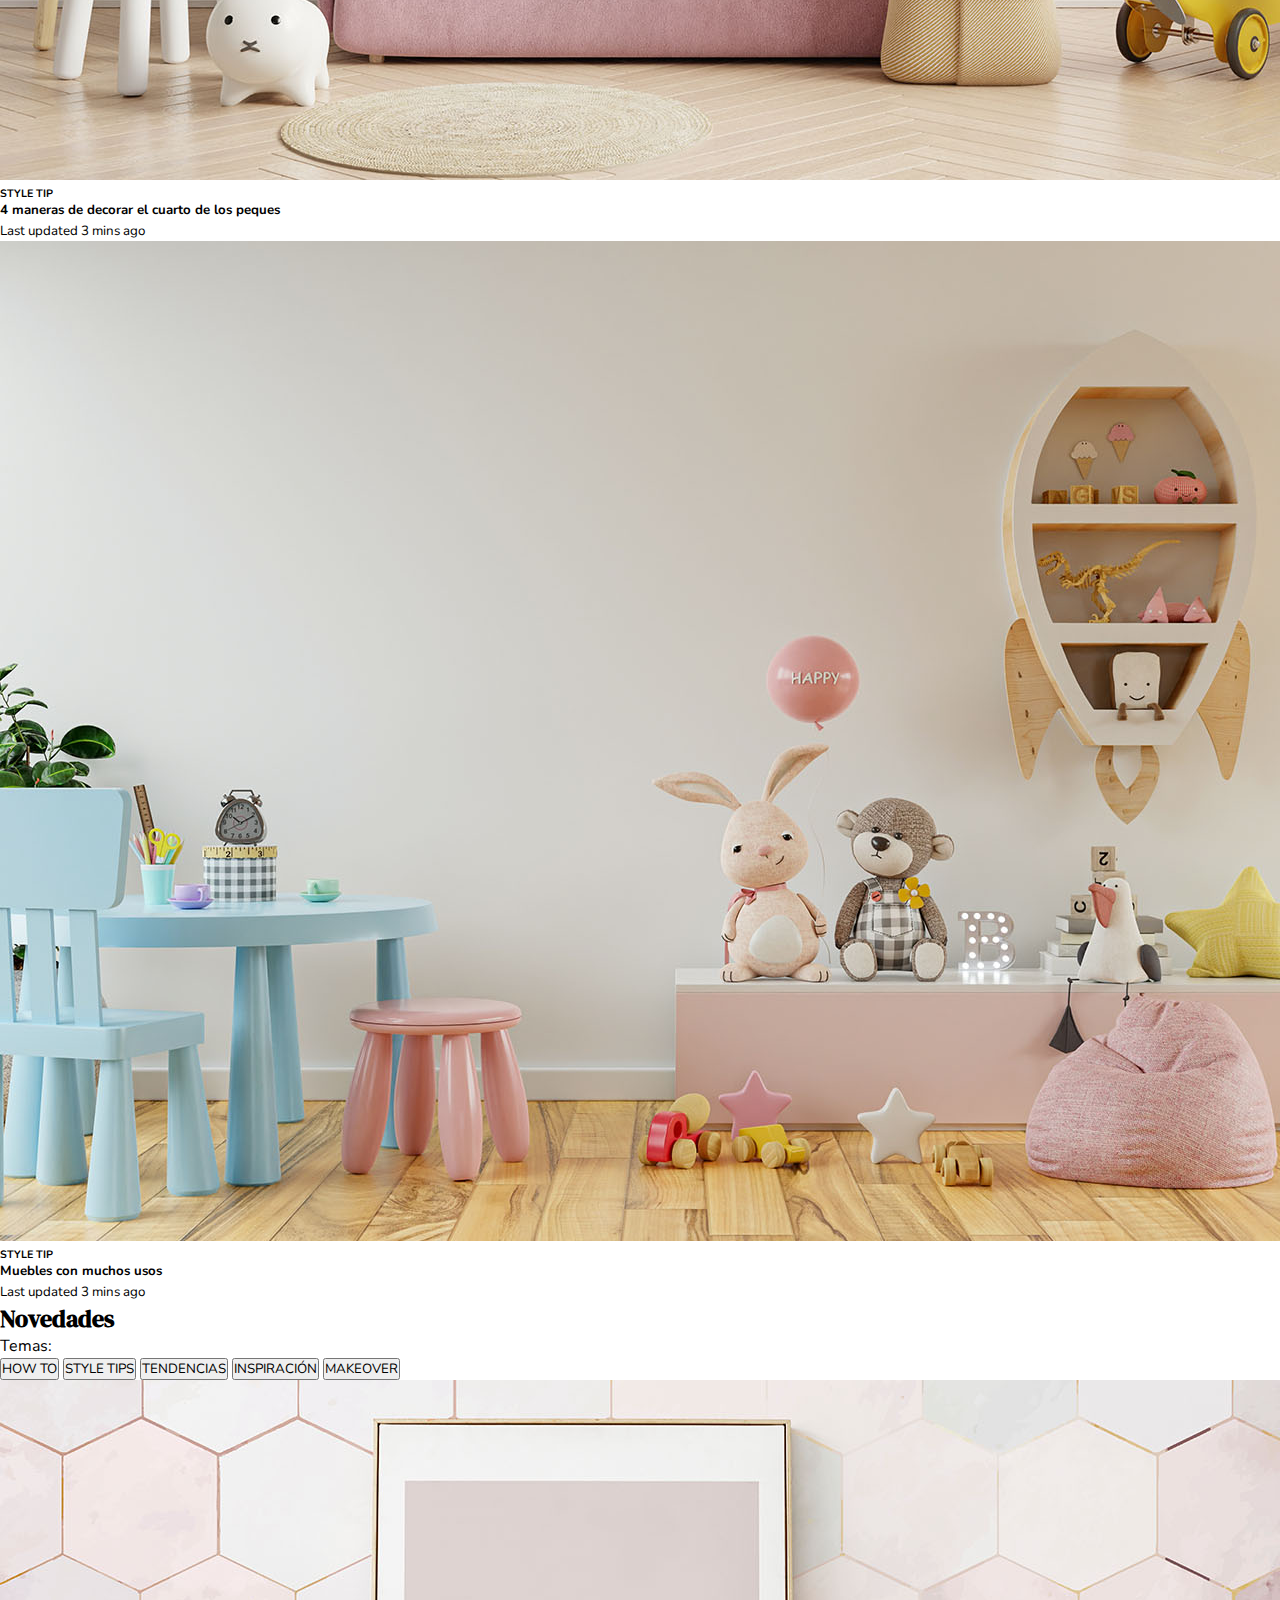
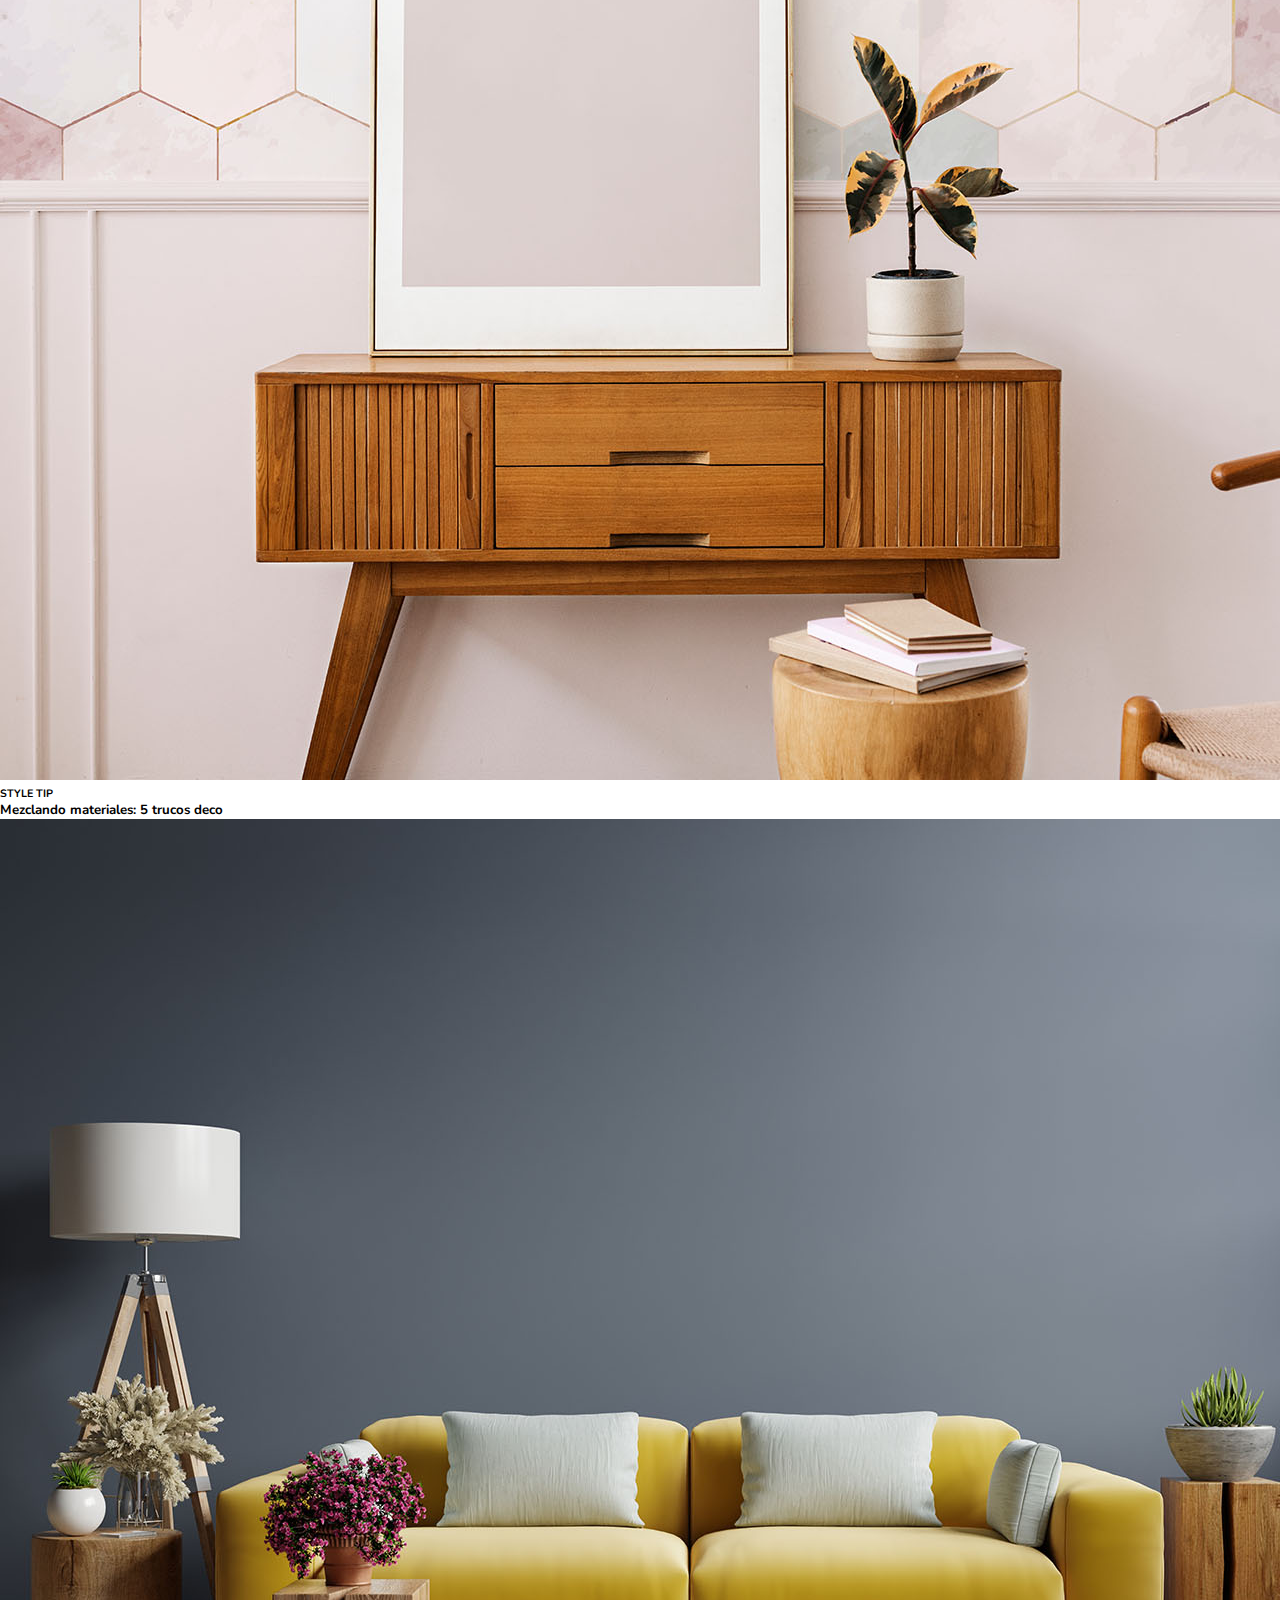
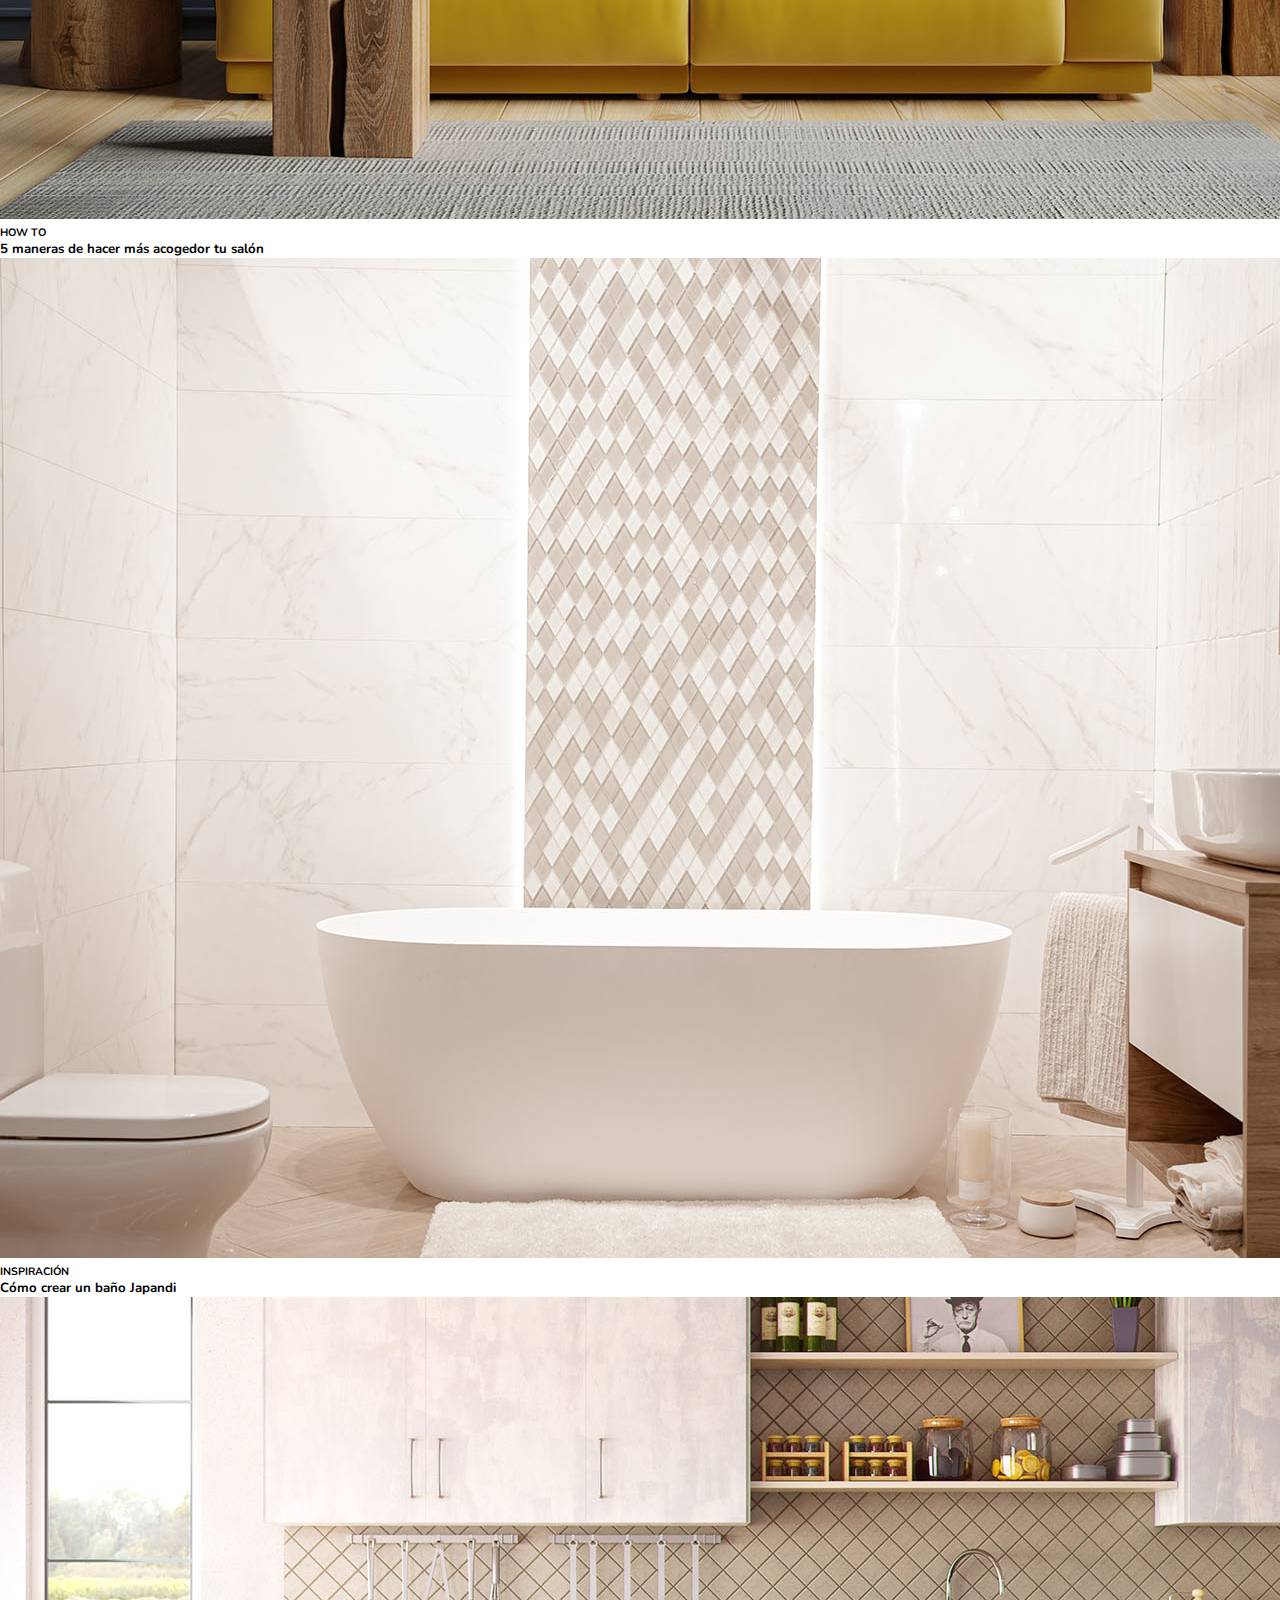
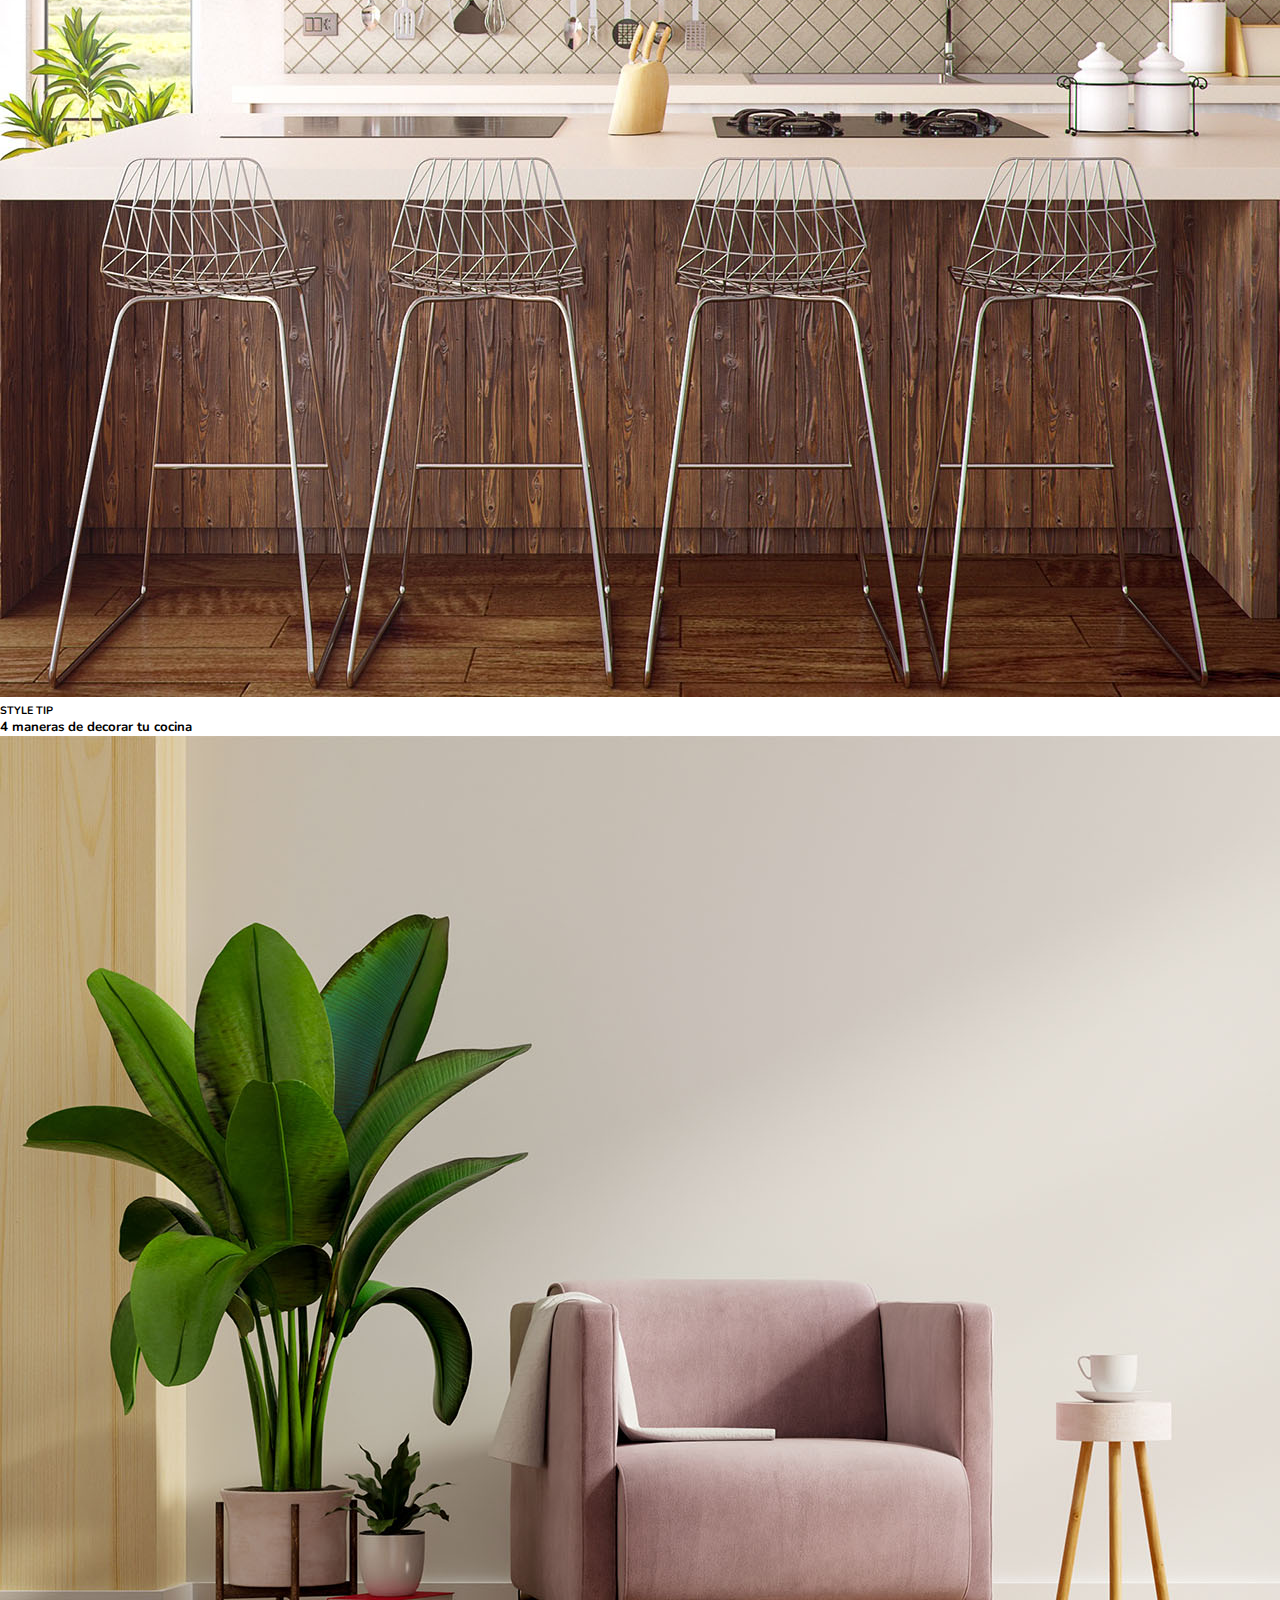
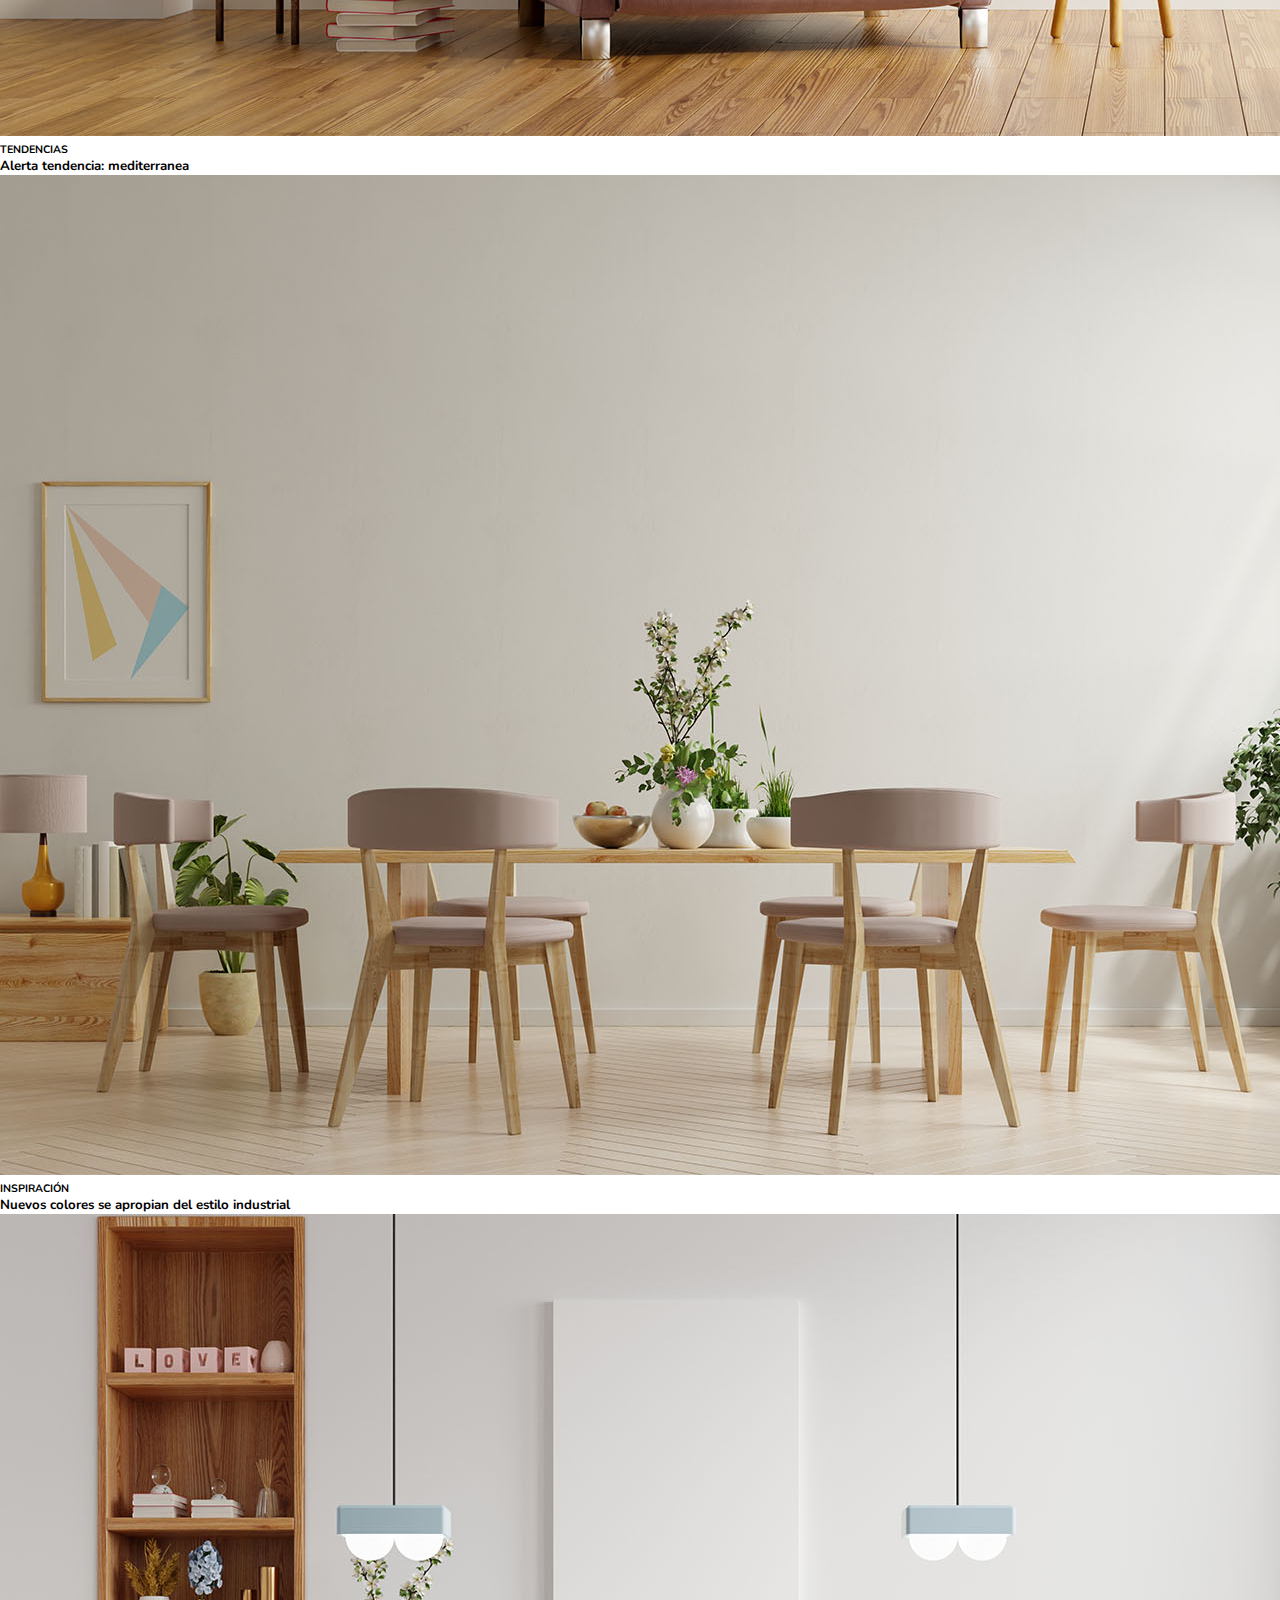
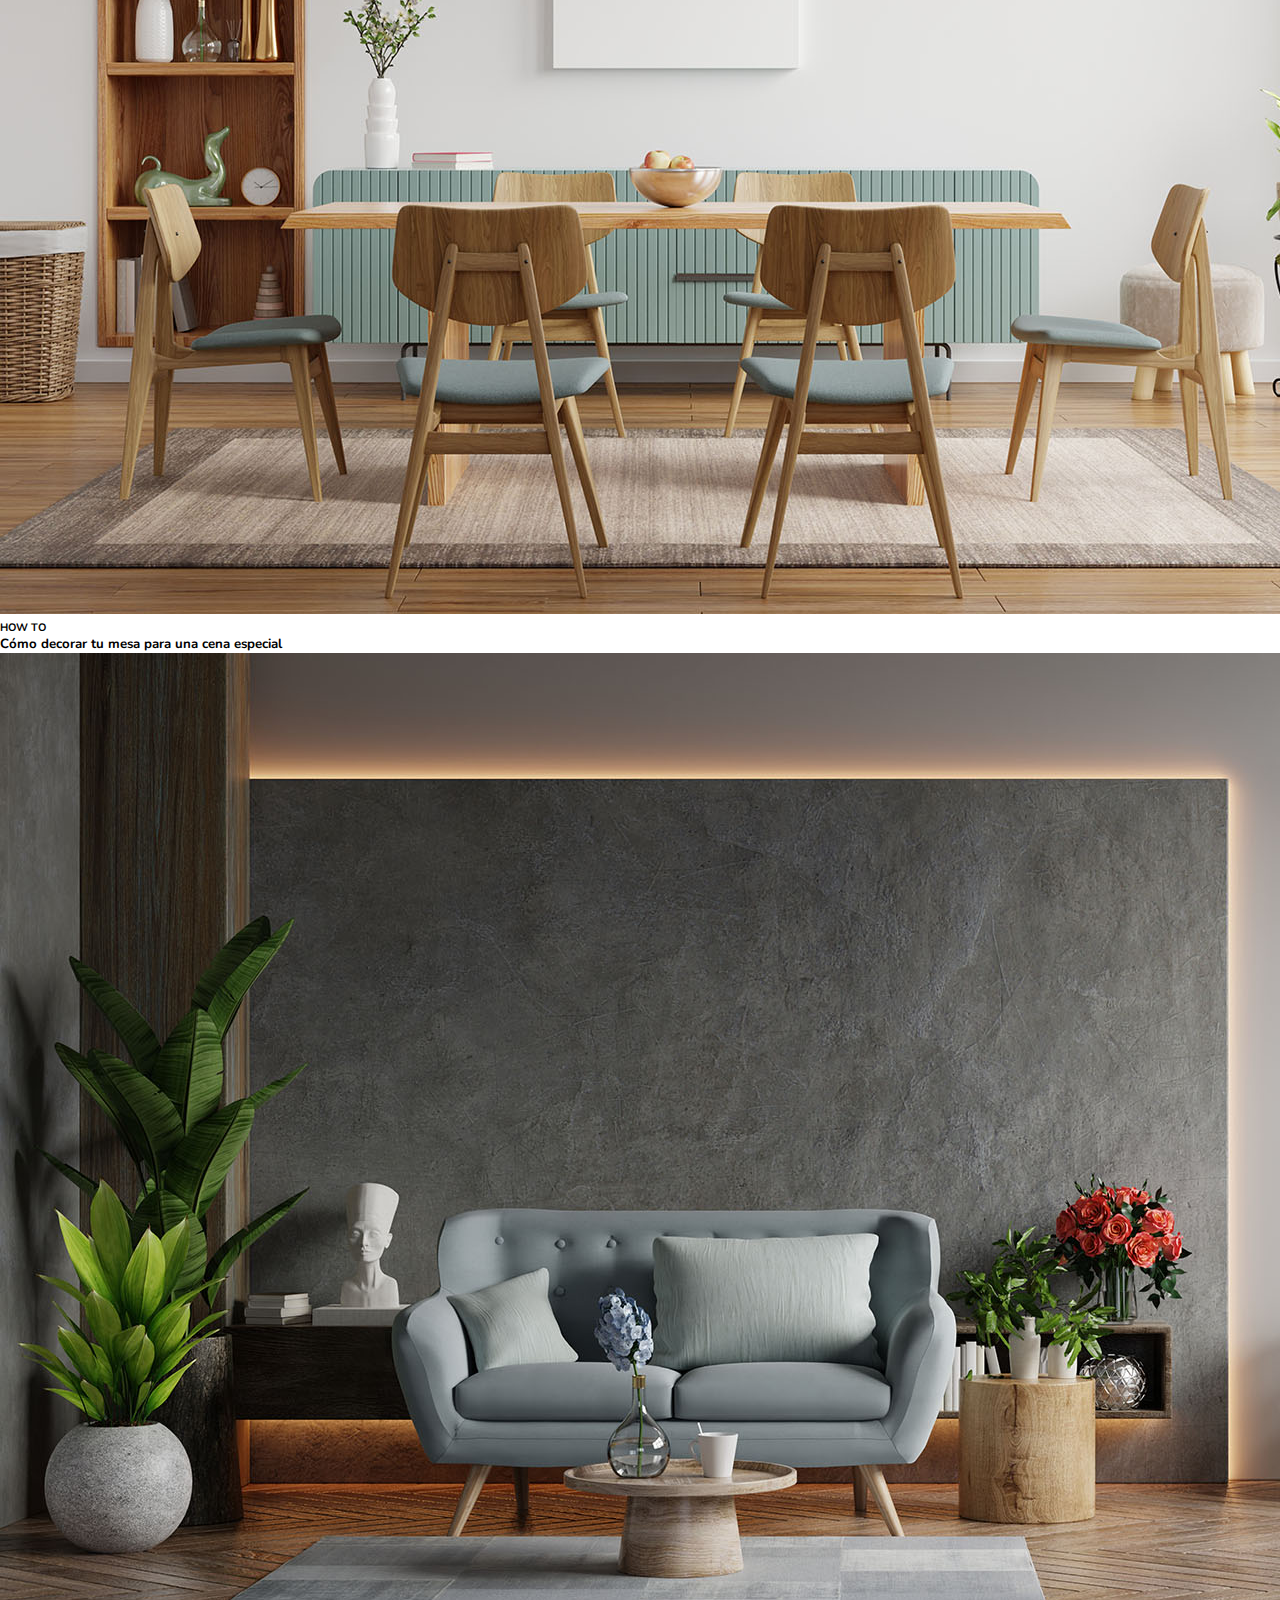
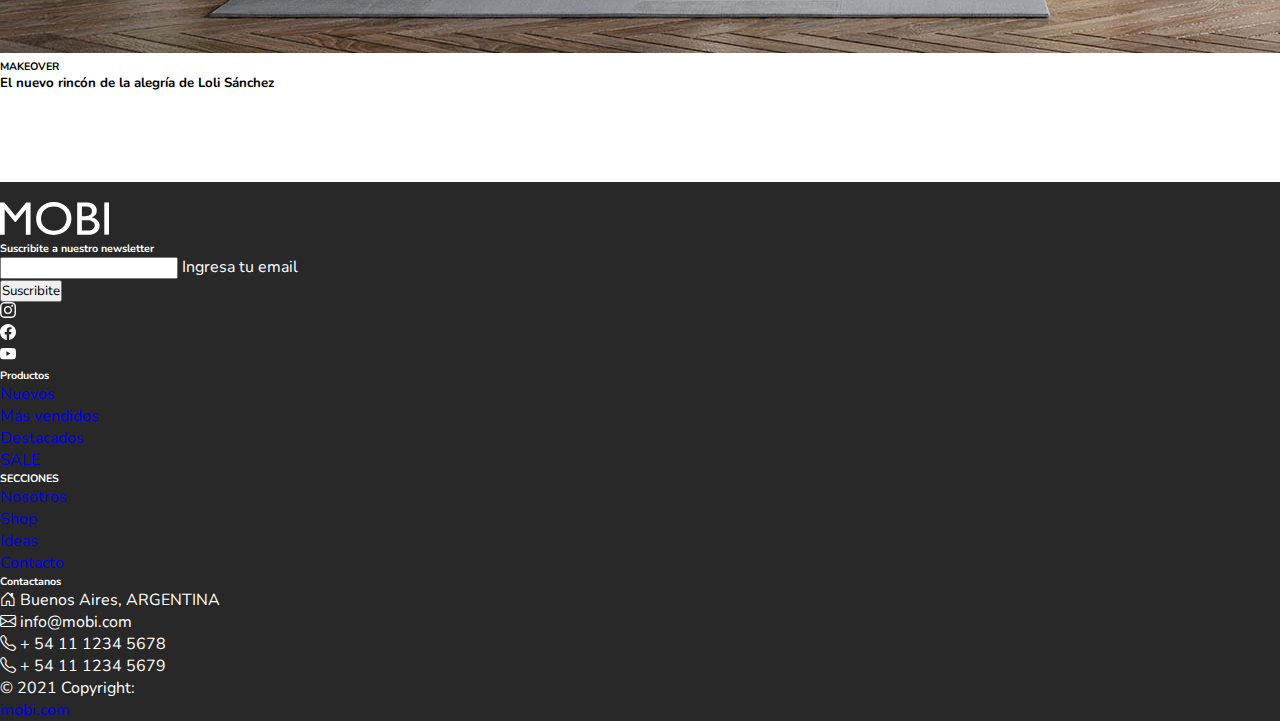
<file: HTML/ideas.html>
<!DOCTYPE html>
<html lang="en">

<head>
    <meta charset="UTF-8">
    <meta http-equiv="X-UA-Compatible" content="IE=edge">
    <meta name="viewport" content="width=device-width, initial-scale=1.0">
    <meta name="description"
        content="En este sitio web vas a encontrar deco, inspiración y productos que te haran sentir de tu casa un hogar">
    <meta name="keywords" content="DECO, INSPIRACIÓN, DECORACIÓN MUEBLES, MESAS, SILLAS, SILLONES, ALMOHADONES">

    <link href="https://cdn.jsdelivr.net/npm/bootstrap@5.0.0/dist/css/bootstrap.min.css" rel="stylesheet"
        integrity="sha384-wEmeIV1mKuiNpC+IOBjI7aAzPcEZeedi5yW5f2yOq55WWLwNGmvvx4Um1vskeMj0" crossorigin="anonymous">

    <link href="https://unpkg.com/aos@2.3.1/dist/aos.css" rel="stylesheet">

    <link rel="preconnect" href="https://fonts.googleapis.com">
    <link rel="preconnect" href="https://fonts.gstatic.com" crossorigin>
    <link href="https://fonts.googleapis.com/css2?family=DM+Serif+Display&display=swap" rel="stylesheet">

    <link rel="stylesheet" href="https://cdn.jsdelivr.net/npm/bootstrap-icons@1.5.0/font/bootstrap-icons.css">

    <link rel="stylesheet" href="../CSS/main.css">

    <title>MOBI DECO</title>

</head>

<body>

    <!-- inicia barra de navegacion -->

    <nav class="navbar navbar-expand-lg">
        <div class="container">
            <a class="navbar-brand" href="../index.html"><img src="../img/logoMobi.svg" alt="logo"></a>
            <button class="navbar-toggler" type="button" data-bs-toggle="collapse" data-bs-target="#navbarNav"
                aria-controls="navbarNav" aria-expanded="false" aria-label="Toggle navigation">
                <i class="bi bi-list"></i>
            </button>
            <div class="collapse navbar-collapse" id="navbarNav">
                <ul class="navbar-nav ms-auto me-lg-3 py-3">
                    <li class="nav-item">
                        <a class="nav-link hvr-underline-from-left" aria-current="page" href="../index.html">HOME</a>
                    </li>
                    <li class="nav-item">
                        <a class="nav-link hvr-underline-from-left" href="nosotros.html">NOSOTROS</a>
                    </li>
                    <li class="nav-item">
                        <a class="nav-link hvr-underline-from-left" href="shop.html">SHOP</a>
                    </li>
                    <li class="nav-item">
                        <a class="nav-link hvr-underline-from-left" href="ideas.html">IDEAS</a>
                    </li>
                </ul>
                <a class="btn-custom ms-lg-4" href="contacto.html">Contacto</a>
            </div>
        </div>
    </nav>

    <!-- cierra barra de navegacion -->

    <!-- inicia seccion ideas -->

    <main>

        <div class="container text-center mt-2 mb-3 ">
            <h2 class="p-3 h1 fuente__titulos1">Ideas</h2>

            <p class="mx-5">Bienvenido a MOBI ideas. Ponte cómodo y prepárate para una lectura llena de consejos sobre decoración de
                interiores, trucos de almacenamiento y muchas otras ideas para transformar tu hogar en un espacio
                todavía más bonito. ¡Entra e inspírate!</p>

        </div>





        <section class="container-fluid mt-2 mb-5 pt-3">

            <div class="row row-cols-1 row-cols-md-2 g-3">

                <div class="col">

                    <div class="card text-white pointer">
                        
                        <img src="../img/ideas/idea1.jpg" class="card-img" alt="sillón rosa juguetes">
                        <div class="card-img-overlay mt-4">
                            <h5 class="fs-1 fuente__titulos1 ms-2">6 ideas brillantes </h5>
                            <h5 class="fs-1 fuente__titulos1 ms-2">para renovar el cuarto</h5>
                            <h5 class="fs-1 fuente__titulos1 ms-2">de los niños</h5>
                        </div>
                        
                    </div>

                </div>

                <div class="col">

                    <p class="fuente__titulos1 h3 mb-4 mt-2 ms-2">Artículos destacados:</p>

                    <div class="mb-2 pointer">
                        <div class="row g-0">
                            <div class="col-md-3 ">
                                <img src="../img/ideas/idea4.jpg" class="img-fluid rounded" alt="cuarto de niños juguetes y muebles de madera">
                            </div>
                            <div class="col-md-8">
                                <div class="card-body">
                                    <h6>TENDENCIA</h6>
                                    <h5 class="fs-3">Alerta tendencia: conectando con la tierra</h5>
                                   
                                    <p class="card-text"><small class="text-muted">Last updated 3 mins ago</small></p>
                                </div>
                            </div>
                        </div>
                    </div>
                    <div class="mb-2 pointer">
                        <div class="row g-0">
                            <div class="col-md-3">
                                <img src="../img/ideas/idea2.jpg" class="img-fluid rounded" alt="sillón rosa y juguetes">
                            </div>
                            <div class="col-md-8">
                                <div class="card-body">
                                    <h6>STYLE TIP</h6>
                                    <h5 class="fs-3">4 maneras de decorar el cuarto de los peques</h5>
                                
                                    <p class="card-text"><small class="text-muted">Last updated 3 mins ago</small></p>
                                </div>
                            </div>
                        </div>
                    </div>
                    <div class=" mb-2 pointer">
                        <div class="row g-0">
                            <div class="col-md-3">
                                <img src="../img/ideas/idea3.jpg" class="img-fluid rounded" alt="dormitorio de niños mesita de juguete y juguetes">
                            </div>
                            <div class="col-md-8">
                                <div class="card-body">
                                    <h6>STYLE TIP</h6>
                                    <h5 class="fs-3">Muebles con muchos usos</h5>
                                    <p class="card-text"><small class="text-muted">Last updated 3 mins ago</small></p>
                                </div>
                            </div>
                        </div>
                    </div>

                </div>


            </div>

        </section>

        <section>

            <!-- inicia botones -->

            <div class="container mt-4">

                <h2 class="text-center p-3 h2 fuente__titulos1">Novedades</h2>

                <div class="d-grid gap-2 d-md-flex justify-content-md-center mt-3 mb-3">

                    <p class="fw-light m-2">Temas:</p>

                    <button type="button" class="btn btn-outline-dark shadow rounded-pill">HOW TO</button>
                    <button type="button" class="btn btn-outline-dark shadow rounded-pill">STYLE TIPS</button>
                    <button type="button" class="btn btn-outline-dark shadow rounded-pill">TENDENCIAS</button>
                    <button type="button" class="btn btn-outline-dark shadow rounded-pill">INSPIRACIÓN</button>
                    <button type="button" class="btn btn-outline-dark shadow rounded-pill">MAKEOVER</button>


                </div>

            </div>
            <!-- cierra botones -->

        </section>

        <section class="container-fluid mt-5 mb-5 pt-3">

            <div class="row row-cols-md-4 g-4">
                <div>
                    <div class="pointer">
                        <img src="../img/ideas/idea5.jpg" class="card-img-top rounded" alt="cuadro y mueble de madera">
                        <div class="card-body">
                            <h6>STYLE TIP</h6>
                            <h5 class="fs-3">Mezclando materiales: 5 trucos deco</h5>
                        </div>
                    </div>
                </div>
                <div>
                    <div class="pointer">
                        <img src="../img/ideas/idea6.jpg" class="card-img-top rounded" alt="sillón amarillo">
                        <div class="card-body">
                            <h6>HOW TO</h6>
                            <h5 class="fs-3">5 maneras de hacer más acogedor tu salón</h5>
                        </div>
                    </div>
                </div>
                <div>
                    <div class="pointer">
                        <img src="../img/ideas/idea7.jpg" class="card-img-top rounded" alt="baño con bañera">
                        <div class="card-body">
                            <h6>INSPIRACIÓN</h6>
                            <h5 class="fs-3">Cómo crear un baño Japandi</h5>
                        </div>
                    </div>
                </div>
                <div>
                    <div class="pointer">
                        <img src="../img/ideas/idea8.jpg" class="card-img-top rounded" alt="cocina con barra y banquetas">
                        <div class="card-body">
                            <h6>STYLE TIP</h6>
                            <h5 class="fs-3">4 maneras de decorar tu cocina</h5>
                        </div>
                    </div>
                </div>
                <div>
                    <div class="pointer">
                        <img src="../img/ideas/idea9.jpg" class="card-img-top rounded" alt="planta grande y sillón rosa">
                        <div class="card-body">
                            <h6>TENDENCIAS</h6>
                            <h5 class="fs-3">Alerta tendencia: mediterranea</h5>
                        </div>
                    </div>
                </div>
                <div>
                    <div class="pointer">
                        <img src="../img/ideas/idea10.jpg" class="card-img-top rounded" alt="mesa de comedor y sillas">
                        <div class="card-body">
                            <h6>INSPIRACIÓN</h6>
                            <h5 class="fs-3">Nuevos colores se apropian del estilo industrial</h5>
                        </div>
                    </div>
                </div>
                <div>
                    <div class="pointer">
                        <img src="../img/ideas/idea11.jpg" class="card-img-top rounded" alt="mesa de comedor y sillas">
                        <div class="card-body">
                            <h6>HOW TO</h6>
                            <h5 class="fs-3">Cómo decorar tu mesa para una cena especial</h5>
                        </div>
                    </div>
                </div>
                <div>
                    <div class="pointer">
                        <img src="../img/ideas/idea12.jpg" class="card-img-top rounded" alt="sillón y mesa ratona">
                        <div class="card-body">
                            <h6>MAKEOVER</h6>
                            <h5 class="fs-3">El nuevo rincón de la alegría de Loli Sánchez</h5>
                        </div>
                    </div>
                </div>



            </div>

        </section>

    </main>

    <!-- inicia footer -->

    <footer class="text-center text-lg-start">

        <!-- inicia sección links  -->
        <section>
            <div class="container-flex text-center text-md-start">

                <div class="row mt-3">

                    <div class="col-md-3 col-lg-4 col-xl-3 mx-auto mb-2">

                        <a href="../index.html">
                            <img class="pb-3" src="../img/logoMobiBlanco.svg" alt="logo">
                        </a>

                        <div>
                            <h6 class="text-uppercase mb-3">Suscribite a nuestro newsletter</h6>

                            <div class="form-outline form-white mb-2">
                                <input type="email" id="form5Example2" class="form-control" />
                                <label class="form-label" for="form5Example2">Ingresa tu email</label>
                            </div>

                            <button type="button" class="btn btn-outline-light">Suscribite</button>
                        </div>

                        <ul class="list-unstyled d-flex flex-row justify-content-center mt-1 mb-1">
                            <li>
                                <a class="px-2" href="#!">
                                    <img src="../img/redes/instagram.svg" alt="icono instagram">
                                </a>
                            </li>
                            <li>
                                <a class="text-white px-2" href="#!">
                                    <img src="../img/redes/facebook.svg" alt="icono facebook">
                                </a>
                            </li>
                            <li>
                                <a class="text-white ps-2" href="#!">
                                    <img src="../img/redes/youtube.svg" alt="icono youtube">
                                </a>
                            </li>
                        </ul>

                    </div>

                    <div class="col-md-2 col-lg-2 col-xl-2 mx-auto">

                        <h6 class="text-uppercase fw-bold mb-4">
                            Productos
                        </h6>
                        <p>
                            <a href="#!" class="text-reset">Nuevos</a>
                        </p>
                        <p>
                            <a href="#!" class="text-reset">Más vendidos</a>
                        </p>
                        <p>
                            <a href="#!" class="text-reset">Destacados</a>
                        </p>
                        <p>
                            <a href="#!" class="text-reset">SALE</a>
                        </p>
                    </div>

                    <div class="col-md-3 col-lg-2 col-xl-2 mx-auto">

                        <h6 class="text-uppercase fw-bold mb-4">SECCIONES

                        </h6>
                        <p>
                            <a href="nosotros.html" class="text-reset">Nosotros</a>
                        </p>
                        <p>
                            <a href="shop.html" class="text-reset">Shop</a>
                        </p>
                        <p>
                            <a href="ideas.html" class="text-reset">Ideas</a>
                        </p>
                        <p>
                            <a href="contacto.html" class="text-reset">Contacto</a>
                        </p>
                    </div>



                    <div class="col-md-4 col-lg-3 col-xl-3 mx-auto">

                        <h6 class="text-uppercase fw-bold mb-4"> Contactanos</h6>
                        <p><i class="bi bi-house-door"></i> Buenos Aires, ARGENTINA</p>
                        <p><i class="bi bi-envelope"></i> info@mobi.com</p>
                        <p><i class="bi bi-telephone"></i> + 54 11 1234 5678</p>
                        <p><i class="bi bi-telephone"></i> + 54 11 1234 5679</p>

                    </div>

                </div>

            </div>
        </section>
        <!-- cierra sección links  -->

        <!-- inicia Copyright -->
        <div class="container-flex text-center p-4 border-top">
            <p class="d-inline text-white">© 2021 Copyright:</p>
            <a class="d-inline fw-bold text-white" href="../index.html">mobi.com</a>
        </div>
        <!-- cierra Copyright -->

    </footer>

    <!-- cierra footer -->

    <script src="https://cdn.jsdelivr.net/npm/bootstrap@5.0.0/dist/js/bootstrap.bundle.min.js"
        integrity="sha384-p34f1UUtsS3wqzfto5wAAmdvj+osOnFyQFpp4Ua3gs/ZVWx6oOypYoCJhGGScy+8" crossorigin="anonymous">
    </script>

    <script src="https://unpkg.com/aos@2.3.1/dist/aos.js">
    </script>

    <script>
        AOS.init();
    </script>

</body>

</html>
</file>
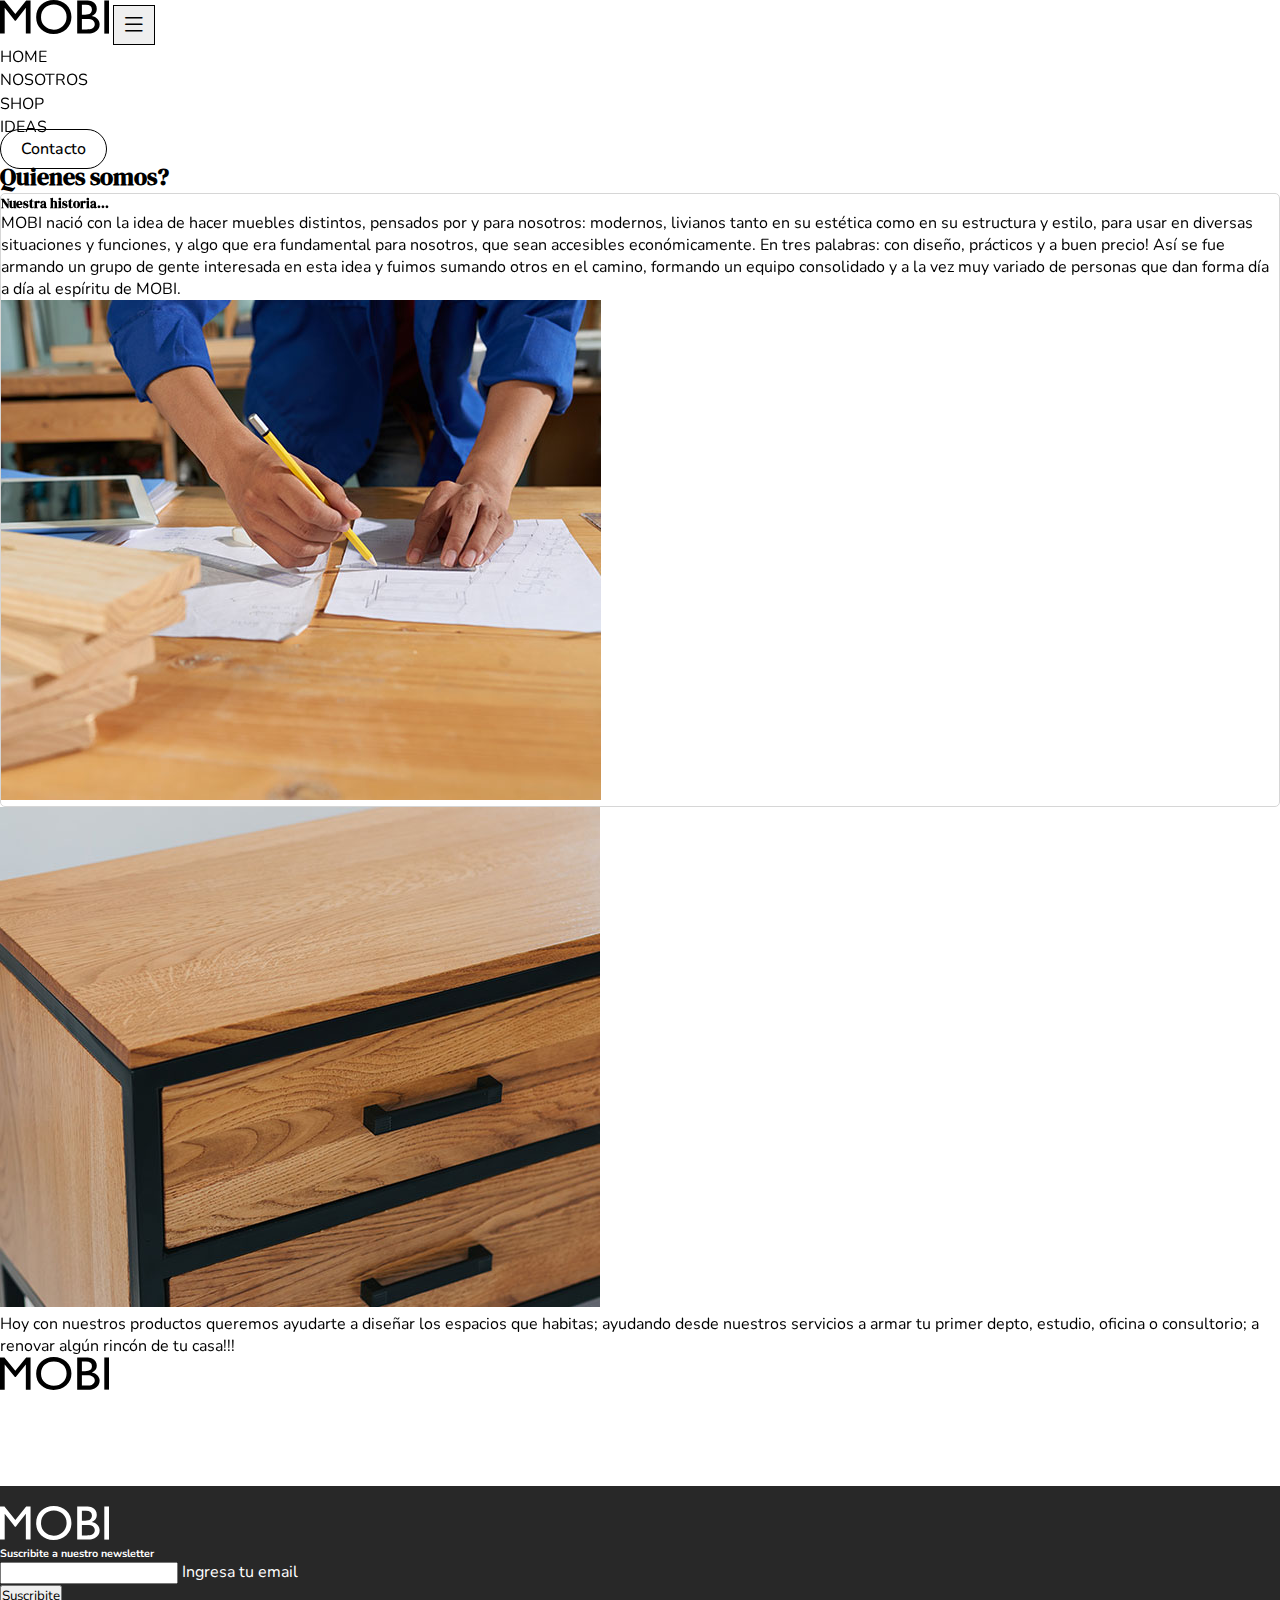
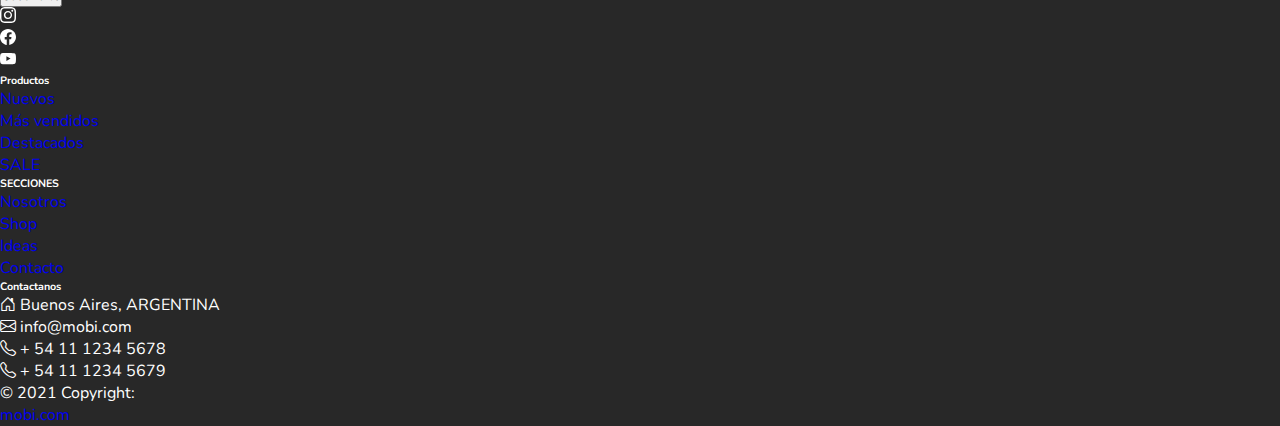
<file: HTML/nosotros.html>
<!DOCTYPE html>
<html lang="en">

<head>

    <meta charset="UTF-8">
    <meta http-equiv="X-UA-Compatible" content="IE=edge">
    <meta name="viewport" content="width=device-width, initial-scale=1.0">
    <meta name="description" content="En este sitio web vas a encontrar deco, inspiración y productos que te haran sentir de tu casa un hogar">
    <meta name="keywords" content="DECO, INSPIRACIÓN, DECORACIÓN MUEBLES, MESAS, SILLAS, SILLONES, ALMOHADONES">

    <link href="https://cdn.jsdelivr.net/npm/bootstrap@5.0.0/dist/css/bootstrap.min.css" rel="stylesheet"
        integrity="sha384-wEmeIV1mKuiNpC+IOBjI7aAzPcEZeedi5yW5f2yOq55WWLwNGmvvx4Um1vskeMj0" crossorigin="anonymous">

    <link href="https://unpkg.com/aos@2.3.1/dist/aos.css" rel="stylesheet">

    <link rel="preconnect" href="https://fonts.googleapis.com">
    <link rel="preconnect" href="https://fonts.gstatic.com" crossorigin>
    <link href="https://fonts.googleapis.com/css2?family=DM+Serif+Display&display=swap" rel="stylesheet">

    <link rel="stylesheet" href="https://cdn.jsdelivr.net/npm/bootstrap-icons@1.5.0/font/bootstrap-icons.css">
   
    <link rel="stylesheet" href="../CSS/main.css">

    <title>MOBI DECO</title>

</head>

<body>

    <!-- inicia barra de navegacion -->

    <nav class="navbar navbar-expand-lg">
        <div class="container">
            <a class="navbar-brand" href="../index.html"><img src="../img/logoMobi.svg" alt="logo"></a>
            <button class="navbar-toggler" type="button" data-bs-toggle="collapse" data-bs-target="#navbarNav"
                aria-controls="navbarNav" aria-expanded="false" aria-label="Toggle navigation">
                <i class="bi bi-list"></i>
            </button>
            <div class="collapse navbar-collapse" id="navbarNav">
                <ul class="navbar-nav ms-auto me-lg-3 py-3">
                    <li class="nav-item">
                        <a class="nav-link hvr-underline-from-left" aria-current="page" href="../index.html">HOME</a>
                    </li>
                    <li class="nav-item">
                        <a class="nav-link hvr-underline-from-left" href="nosotros.html">NOSOTROS</a>
                    </li>
                    <li class="nav-item">
                        <a class="nav-link hvr-underline-from-left" href="shop.html">SHOP</a>
                    </li>
                    <li class="nav-item">
                        <a class="nav-link hvr-underline-from-left" href="ideas.html">IDEAS</a>
                    </li>
                </ul>
                <a class="btn-custom ms-lg-4" href="contacto.html">Contacto</a>
            </div>
        </div>
    </nav>

    <!-- cierra barra de navegacion -->

    <!-- inicia seccion nosotros -->

    <main class="container">

        <div class="container m-5 ">

            <h2 class="text-center h1 fuente__titulos1">Quienes somos?</h2>

        </div>

        <div class="card mb-5 nosotros shadow rounded" style="max-width: 1800px;" data-aos="fade-right" data-aos-easing="ease-in-sine">
            <div class="row g-0" >

                <div class="col-md-7" >
                    <div class="card-body">
                        <h5 class="mt-3 mx-5 h2 fuente__titulos1">Nuestra historia...</h5>
                        <p class="card-text m-5">MOBI nació con la idea de hacer muebles distintos, pensados por y para
                            nosotros: modernos,
                            livianos tanto en su estética como en su estructura y estilo, para usar en diversas
                            situaciones
                            y funciones, y algo que era fundamental para nosotros, que sean accesibles económicamente.
                            En
                            tres palabras: con diseño, prácticos y a
                            buen precio!

                            Así se fue armando un grupo de gente interesada en esta idea y fuimos sumando otros en el
                            camino,
                            formando un equipo consolidado y a la vez muy variado de personas que dan forma día a día al
                            espíritu de MOBI.
                        </p>

                    </div>
                </div>
                <div class="col-md-5">
                    <img src="../img/nosotros/nosotros1.jpg" class="img-fluid rounded-end"
                        alt="carpintero, gente trabajando, madera">
                </div>
            </div>
        </div>

        <div class="card mb-5 shadow rounded" style="max-width: 1800px;" data-aos="fade-left" data-aos-easing="ease-in-sine">
            <div class="row g-0">
                <div class="col-md-5">
                    <img src="../img/nosotros/nosotros2.jpg" class="img-fluid rounded-start"
                        alt="mueble, madera y hierro">
                </div>
                <div class="col-md-7">
                    <div class="card-body position-relative">

                        <p class="card-text text-center lh-lg m-5 fs-5">Hoy con nuestros productos queremos ayudarte a
                            diseñar los espacios que habitas; ayudando desde nuestros servicios a armar
                            tu primer depto, estudio, oficina o consultorio; a renovar algún rincón de tu casa!!!
                        </p>
                        <a href="../index.html">
                            <img class="position-absolute bottom-0 start-50 translate-middle-x mb-4" src="../img/logoMobi.svg" alt="logo">
                        </a>

                    </div>
                </div>
            </div>
        </div>

    </main>

    <!-- cierra sección nosotros -->

    <!-- inicia footer -->

    <footer class="text-center text-lg-start">

        <!-- inicia sección links  -->
        <section>
            <div class="container-flex text-center text-md-start">

                <div class="row mt-3">

                    <div class="col-md-3 col-lg-4 col-xl-3 mx-auto mb-2">

                        <a href="../index.html">
                            <img class="pb-3" src="../img/logoMobiBlanco.svg" alt="logo">
                        </a>

                        <div>
                            <h6 class="text-uppercase mb-3">Suscribite a nuestro newsletter</h6>

                            <div class="form-outline form-white mb-2">
                                <input type="email" id="form5Example2" class="form-control" />
                                <label class="form-label" for="form5Example2">Ingresa tu email</label>
                            </div>

                            <button type="button" class="btn btn-outline-light">Suscribite</button>
                        </div>

                        <ul class="list-unstyled d-flex flex-row justify-content-center mt-1 mb-1">
                            <li>
                                <a class="px-2" href="#!">
                                    <img src="../img/redes/instagram.svg" alt="icono instagram">
                                </a>
                            </li>
                            <li>
                                <a class="px-2" href="#!">
                                    <img src="../img/redes/facebook.svg" alt="icono facebook">
                                </a>
                            </li>
                            <li>
                                <a class="ps-2" href="#!">
                                    <img src="../img/redes/youtube.svg" alt="icono youtube">
                                </a>
                            </li>
                        </ul>

                    </div>

                    <div class="col-md-2 col-lg-2 col-xl-2 mx-auto">

                        <h6 class="text-uppercase fw-bold mb-4">
                            Productos
                        </h6>
                        <p>
                            <a href="#!" class="text-reset">Nuevos</a>
                        </p>
                        <p>
                            <a href="#!" class="text-reset">Más vendidos</a>
                        </p>
                        <p>
                            <a href="#!" class="text-reset">Destacados</a>
                        </p>
                        <p>
                            <a href="#!" class="text-reset">SALE</a>
                        </p>
                    </div>

                    <div class="col-md-3 col-lg-2 col-xl-2 mx-auto">

                        <h6 class="text-uppercase fw-bold mb-4">SECCIONES

                        </h6>
                        <p>
                            <a href="nosotros.html" class="text-reset">Nosotros</a>
                        </p>
                        <p>
                            <a href="shop.html" class="text-reset">Shop</a>
                        </p>
                        <p>
                            <a href="ideas.html" class="text-reset">Ideas</a>
                        </p>
                        <p>
                            <a href="contacto.html" class="text-reset">Contacto</a>
                        </p>
                    </div>



                    <div class="col-md-4 col-lg-3 col-xl-3 mx-auto">

                        <h6 class="text-uppercase fw-bold mb-4"> Contactanos</h6>
                        <p><i class="bi bi-house-door"></i>  Buenos Aires, ARGENTINA</p>
                        <p><i class="bi bi-envelope"></i>  info@mobi.com</p>
                        <p><i class="bi bi-telephone"></i>  + 54 11 1234 5678</p>
                        <p><i class="bi bi-telephone"></i>  + 54 11 1234 5679</p>
                   
                    </div>

                </div>

            </div>
        </section>
        <!-- cierra sección links  -->

        <!-- inicia Copyright -->
        <div class="container-flex text-center p-4 border-top">
            <p class="d-inline text-white">© 2021 Copyright:</p>
            <a class="d-inline fw-bold text-white" href="../index.html">mobi.com</a>
        </div>
        <!-- cierra Copyright -->

    </footer>

    <!-- cierra footer -->

    <script src="https://cdn.jsdelivr.net/npm/bootstrap@5.0.0/dist/js/bootstrap.bundle.min.js"
        integrity="sha384-p34f1UUtsS3wqzfto5wAAmdvj+osOnFyQFpp4Ua3gs/ZVWx6oOypYoCJhGGScy+8" crossorigin="anonymous">
    </script>

    <script src="https://unpkg.com/aos@2.3.1/dist/aos.js">
    </script>

    <script>
        AOS.init();
    </script>


</body>

</html>
</file>
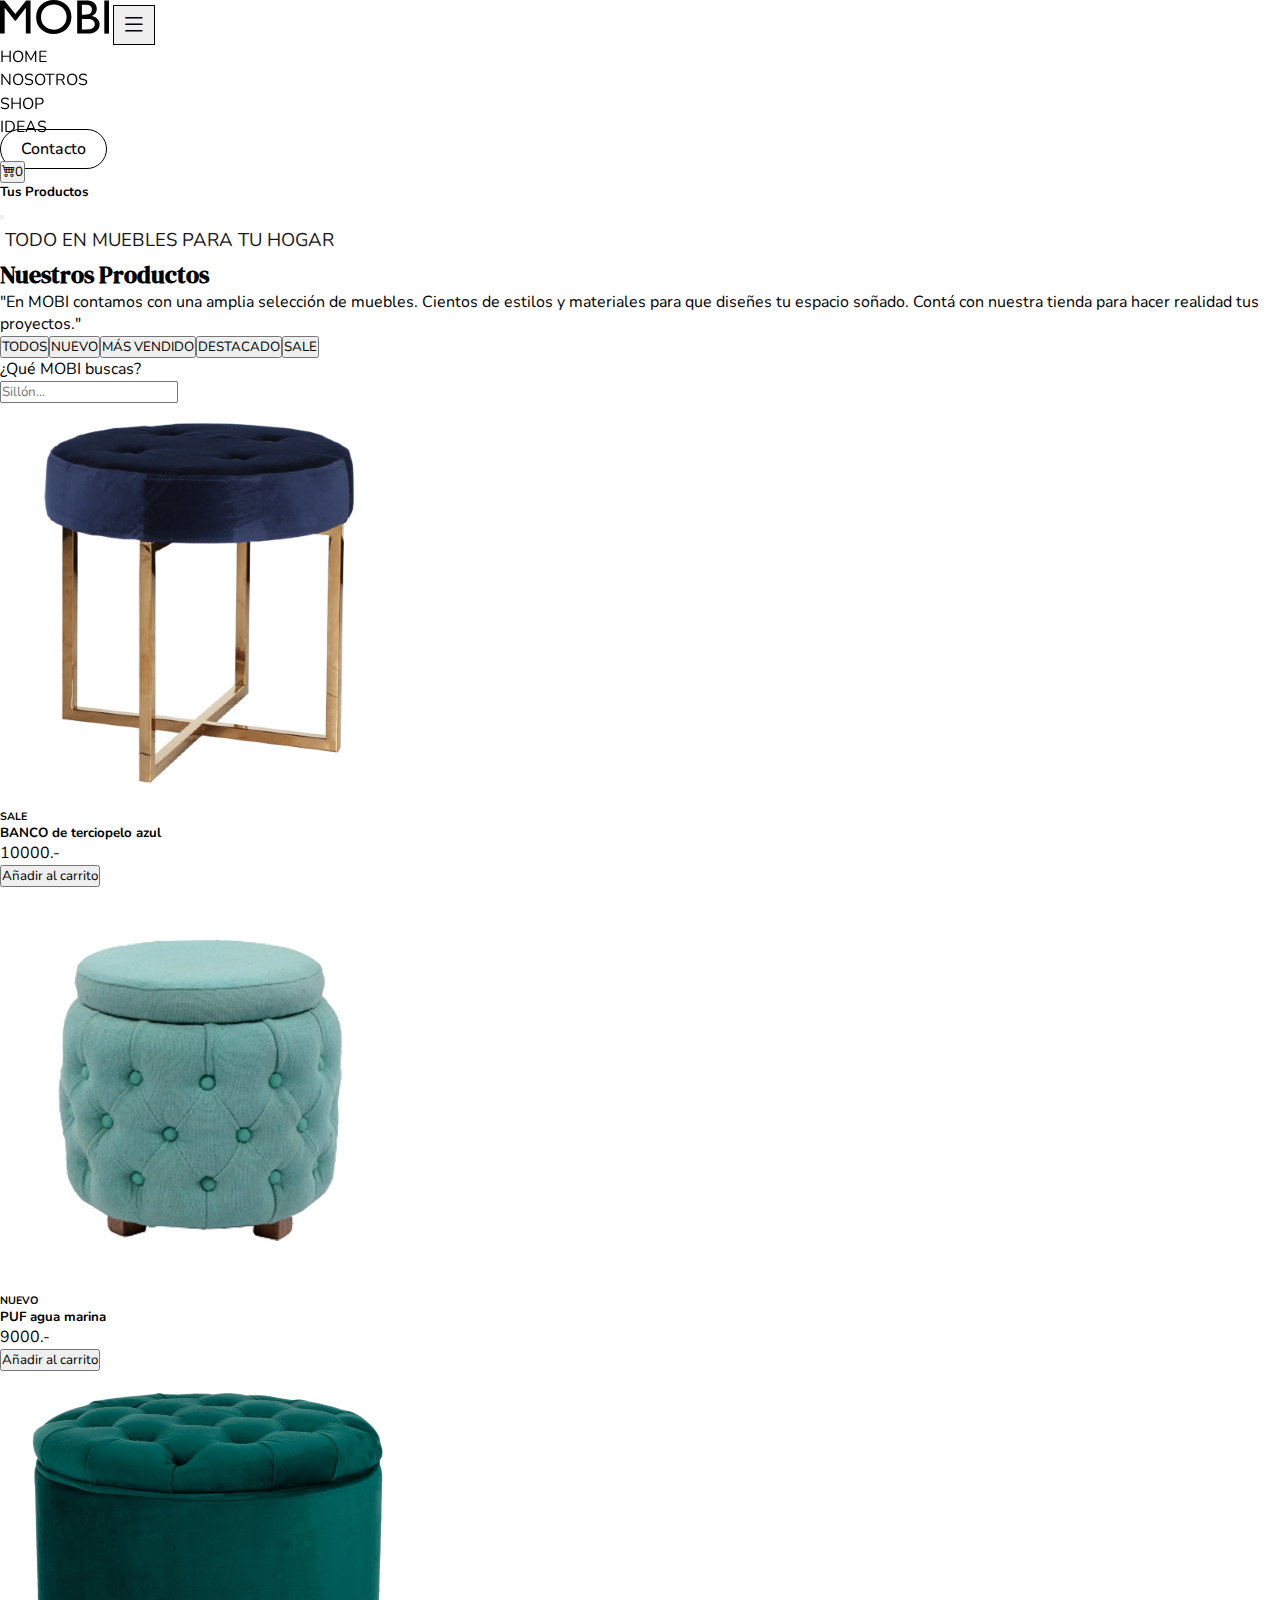
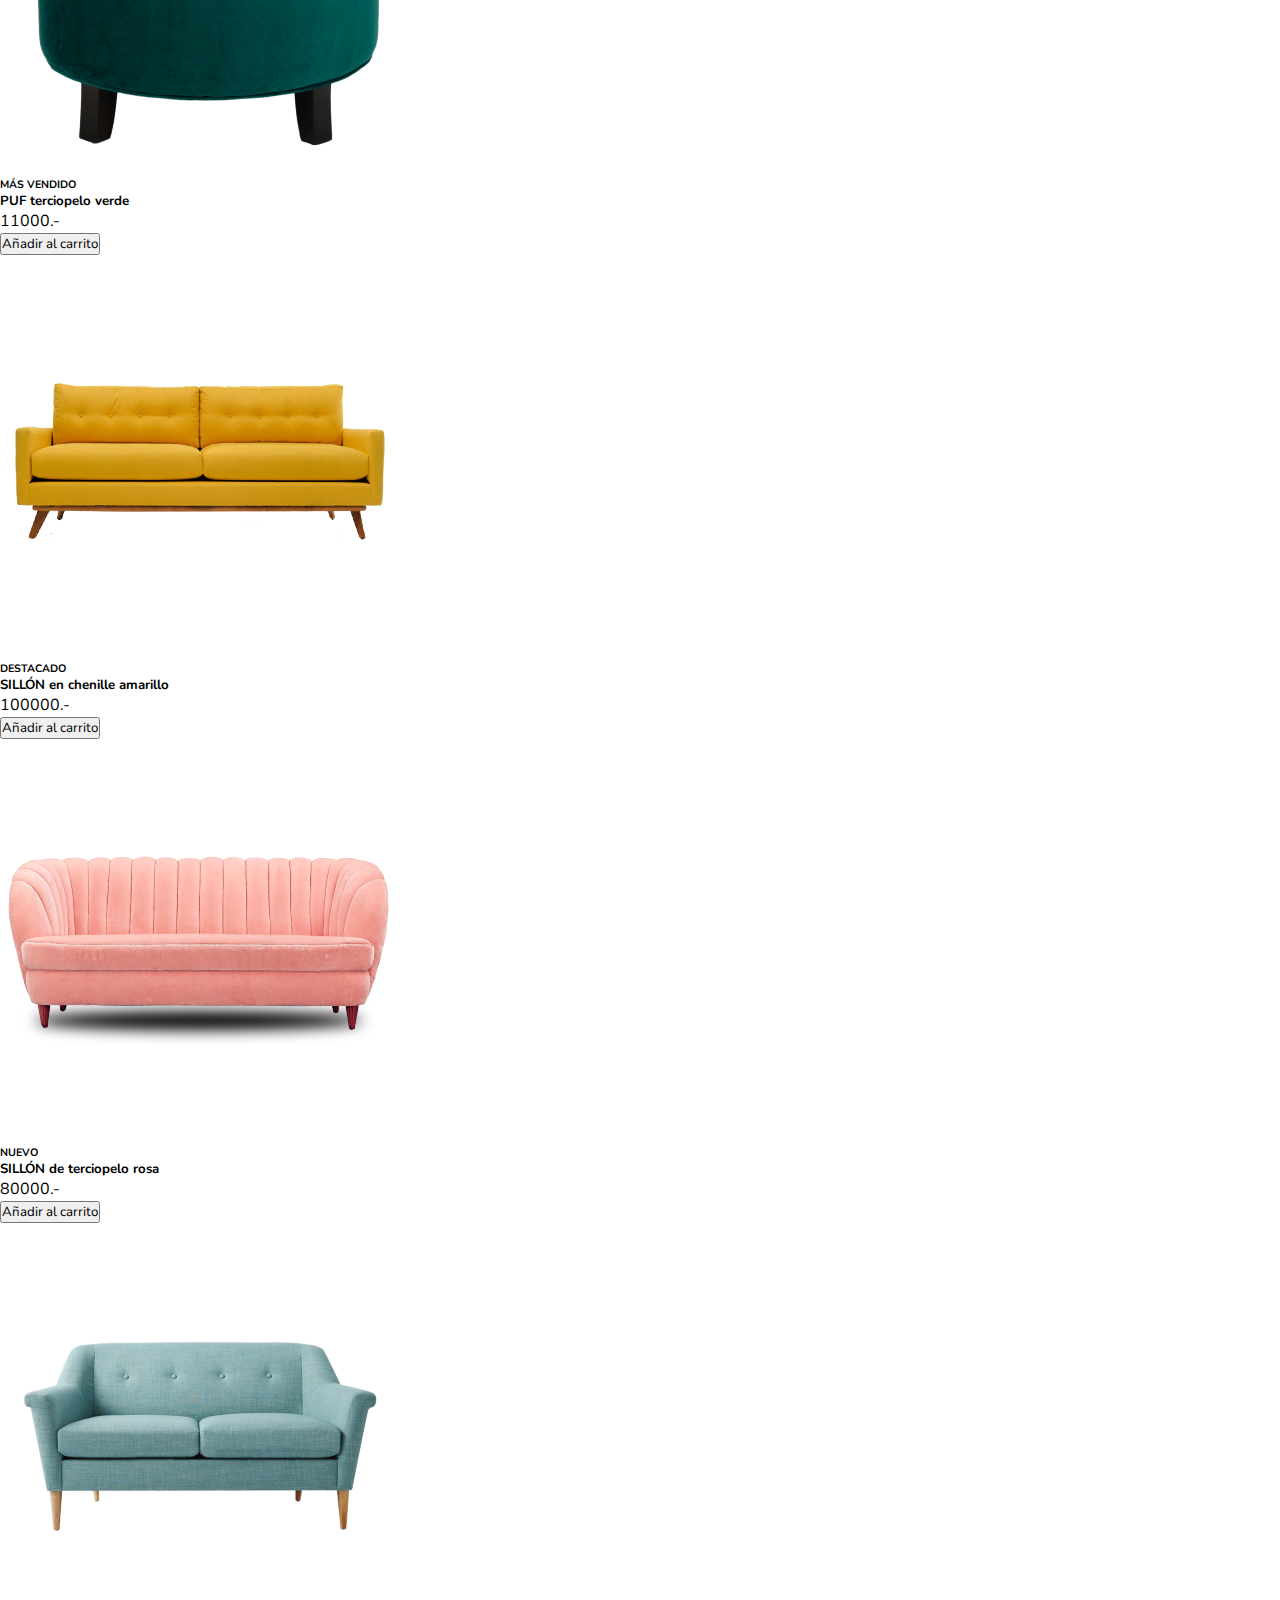
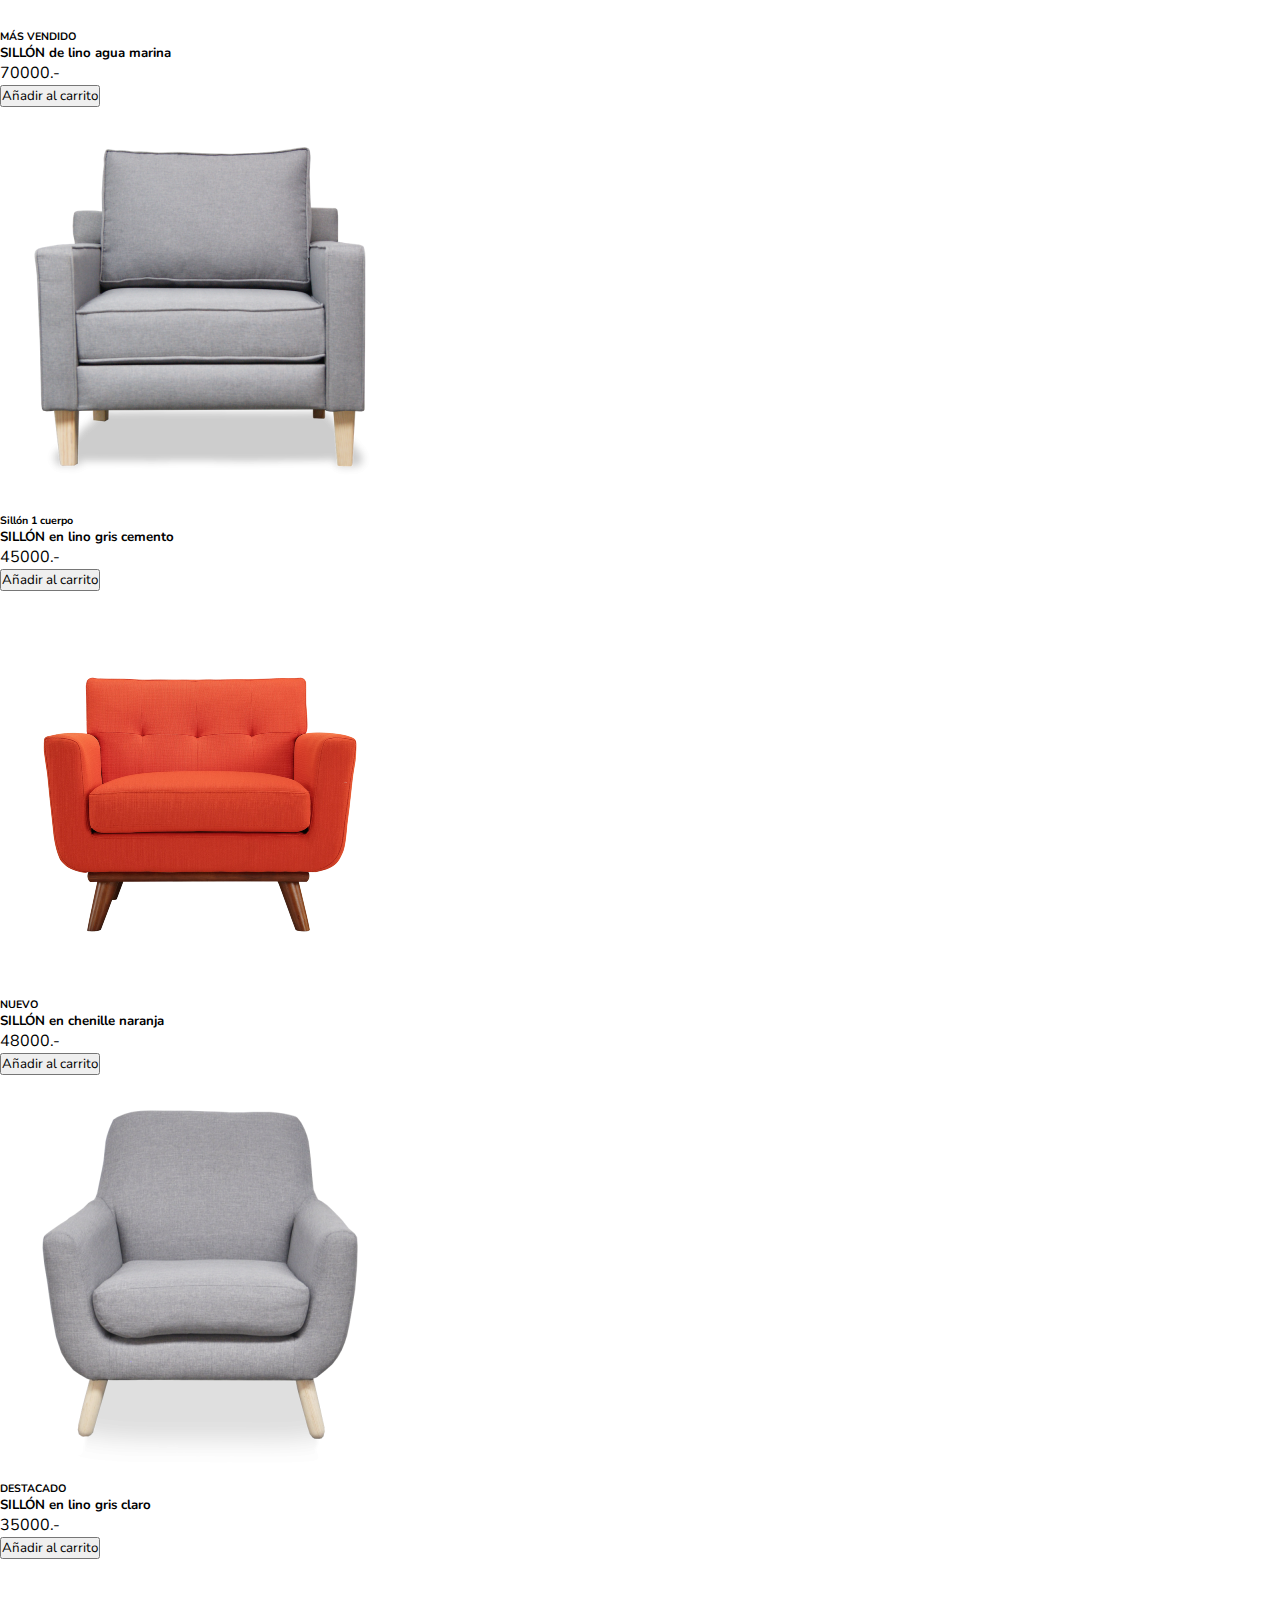
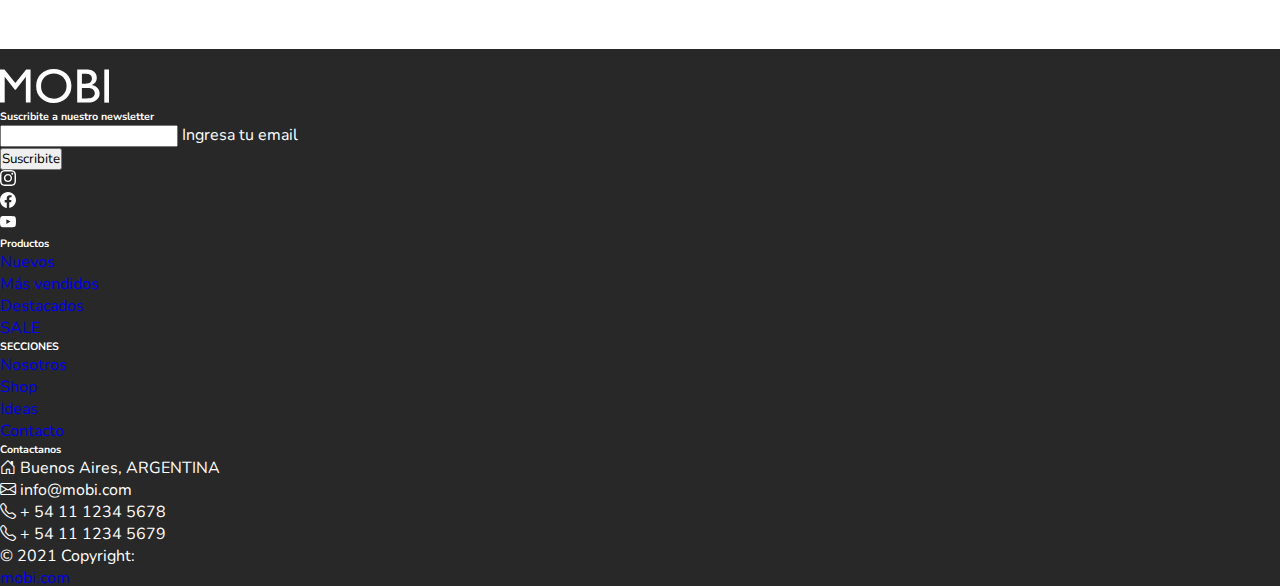
<file: HTML/shop.html>
<!DOCTYPE html>
<html lang="en">

<head>

	<meta charset="UTF-8">
	<meta http-equiv="X-UA-Compatible" content="IE=edge">
	<meta name="viewport" content="width=device-width, initial-scale=1.0">
	<meta name="description"
		content="En este sitio web vas a encontrar deco, inspiración y productos que te haran sentir de tu casa un hogar">
	<meta name="keywords" content="DECO, INSPIRACIÓN, DECORACIÓN MUEBLES, MESAS, SILLAS, SILLONES, ALMOHADONES">

	<link href="https://cdn.jsdelivr.net/npm/bootstrap@5.0.2/dist/css/bootstrap.min.css" rel="stylesheet"
		integrity="sha384-EVSTQN3/azprG1Anm3QDgpJLIm9Nao0Yz1ztcQTwFspd3yD65VohhpuuCOmLASjC" crossorigin="anonymous">

	<link rel="preconnect" href="https://fonts.googleapis.com">
	<link rel="preconnect" href="https://fonts.gstatic.com" crossorigin>
	<link href="https://fonts.googleapis.com/css2?family=DM+Serif+Display&display=swap" rel="stylesheet">

	<link rel="stylesheet" href="https://cdn.jsdelivr.net/npm/bootstrap-icons@1.5.0/font/bootstrap-icons.css">

	<link rel="stylesheet" href="../CSS/main.css">

	<title>MOBI DECO</title>

</head>

<body>

	<!-- inicia barra de navegacion -->

	<nav class="navbar navbar-expand-lg">
		<div class="container">
			<a class="navbar-brand" href="../index.html"><img src="../img/logoMobi.svg" alt="logo"></a>
			<button class="navbar-toggler" type="button" data-bs-toggle="collapse" data-bs-target="#navbarNav"
				aria-controls="navbarNav" aria-expanded="false" aria-label="Toggle navigation">
				<i class="bi bi-list"></i>
			</button>
			<div class="collapse navbar-collapse" id="navbarNav">
				<ul class="navbar-nav ms-auto me-lg-3 py-3">
					<li class="nav-item">
						<a class="nav-link hvr-underline-from-left" aria-current="page" href="../index.html">HOME</a>
					</li>
					<li class="nav-item">
						<a class="nav-link hvr-underline-from-left" href="nosotros.html">NOSOTROS</a>
					</li>
					<li class="nav-item">
						<a class="nav-link hvr-underline-from-left" href="shop.html">SHOP</a>
					</li>
					<li class="nav-item">
						<a class="nav-link hvr-underline-from-left" href="ideas.html">IDEAS</a>
					</li>
				</ul>

				<a class="btn-custom ms-lg-4" href="contacto.html">Contacto</a>

			</div>
			<div class="ms-lg-4">
				<button class="btn btn-dark rounded-pill bi bi-cart4" type="button" data-bs-toggle="offcanvas"
					data-bs-target="#offcanvasRight" aria-controls="offcanvasRight"><span id="carritoCantidad"
						class="badge bg-dark">0</span></button>

				<div class="offcanvas offcanvas-end w-auto" tabindex="-1" id="offcanvasRight"
					aria-labelledby="offcanvasRightLabel">
					<div class="offcanvas-header">
						<h5 id="offcanvasRightLabel">Tus Productos</h5>
						<button type="button" class="btn-close text-reset" data-bs-dismiss="offcanvas"
							aria-label="Close"></button>
					</div>
					<div id="carritoProductos" class="offcanvas-body">
						<!--ACA SE GENERAN LOS MUEBLES DEL CARRITO-->
					</div>
					<div id="notificaciones"></div>
				</div>
			</div>
		</div>

	</nav>

	<!-- cierra barra de navegacion -->

	<!-- inicia texto animado -->

	<div class="container">

		<div class="text-center" id="textoAnimado">TODO EN MUEBLES PARA TU HOGAR</div>

	</div>

	<!-- cierra texto animado -->

	<main>
		<div class="container m-6 ">

			<h2 class="text-center p-3 h1 fuente__titulos1">Nuestros Productos</h2>

			<p class="mx-5">"En MOBI contamos con una amplia selección de muebles. Cientos de estilos y materiales para
				que diseñes
				tu espacio soñado. Contá con nuestra tienda para hacer realidad tus proyectos."</p>

		</div>

		<!-- inicia filtros -->

		<div class="container mt-2 mb-5 ">

			<div id="filtroCategorias" class="d-grid gap-2 d-md-flex justify-content-md-center m-4">


			</div>
		</div>
		<div class="container mt-2 mb-5">
			<div class="input-group row justify-content-md-center">
				<div class="input-group-prepend col-md-auto">
					<span class="input-group-text bg-white border-dark" id="inputGroup-sizing-default">¿Qué MOBI buscas?</span>
				</div>
				<input class= "col col-lg-4" id="busquedaProducto" type="text" class="form-control" aria-label="Sizing example input"
					aria-describedby="inputGroup-sizing-default" placeholder="Sillón...">
			</div>
		</div>

		</div>


		<!-- cierra filtros -->

		<!-- abre productos -->

		<section class="container">
			<div id="mueblesContenedor" class="row row-cols-1 row-cols-md-2 g-5">
				<!--ACA SE GENERAN LAS CARDS DE LOS MUEBLES-->

			</div>
		</section>

		<!-- cierra productos -->


	</main>

	<!-- inicia footer -->

	<footer class="text-center text-lg-start">

		<!-- inicia sección links  -->
		<section>
			<div class="container-flex text-center text-md-start">

				<div class="row mt-3">

					<div class="col-md-3 col-lg-4 col-xl-3 mx-auto mb-2">

						<a href="../index.html">
							<img class="pb-3" src="../img/logoMobiBlanco.svg" alt="logo">
						</a>

						<div>
							<h6 class="text-uppercase mb-3">Suscribite a nuestro newsletter</h6>

							<div class="form-outline form-white mb-2">
								<input type="email" id="form5Example2" class="form-control" />
								<label class="form-label" for="form5Example2">Ingresa tu email</label>
							</div>

							<button type="button" class="btn btn-outline-light">Suscribite</button>
						</div>

						<ul class="list-unstyled d-flex flex-row justify-content-center mt-1 mb-1">
							<li>
								<a class="px-2" href="#!">
									<img src="../img/redes/instagram.svg" alt="icono instagram">
								</a>
							</li>
							<li>
								<a class="text-white px-2" href="#!">
									<img src="../img/redes/facebook.svg" alt="icono facebook">
								</a>
							</li>
							<li>
								<a class="text-white ps-2" href="#!">
									<img src="../img/redes/youtube.svg" alt="icono youtube">
								</a>
							</li>
						</ul>

					</div>

					<div class="col-md-2 col-lg-2 col-xl-2 mx-auto">

						<h6 class="text-uppercase fw-bold mb-4">
							Productos
						</h6>
						<p>
							<a href="#!" class="text-reset">Nuevos</a>
						</p>
						<p>
							<a href="#!" class="text-reset">Más vendidos</a>
						</p>
						<p>
							<a href="#!" class="text-reset">Destacados</a>
						</p>
						<p>
							<a href="#!" class="text-reset">SALE</a>
						</p>
					</div>

					<div class="col-md-3 col-lg-2 col-xl-2 mx-auto">

						<h6 class="text-uppercase fw-bold mb-4">SECCIONES

						</h6>
						<p>
							<a href="nosotros.html" class="text-reset">Nosotros</a>
						</p>
						<p>
							<a href="shop.html" class="text-reset">Shop</a>
						</p>
						<p>
							<a href="ideas.html" class="text-reset">Ideas</a>
						</p>
						<p>
							<a href="contacto.html" class="text-reset">Contacto</a>
						</p>
					</div>



					<div class="col-md-4 col-lg-3 col-xl-3 mx-auto">

						<h6 class="text-uppercase fw-bold mb-4"> Contactanos</h6>
						<p><i class="bi bi-house-door"></i> Buenos Aires, ARGENTINA</p>
						<p><i class="bi bi-envelope"></i> info@mobi.com</p>
						<p><i class="bi bi-telephone"></i> + 54 11 1234 5678</p>
						<p><i class="bi bi-telephone"></i> + 54 11 1234 5679</p>

					</div>

				</div>

			</div>
		</section>
		<!-- cierra sección links  -->

		<!-- inicia Copyright -->
		<div class="container-flex text-center p-4 border-top">
			<p class="d-inline text-white">© 2021 Copyright:</p>
			<a class="d-inline fw-bold text-white" href="../index.html">mobi.com</a>
		</div>
		<!-- cierra Copyright -->

	</footer>

	<!-- cierra footer -->







	<script src="https://code.jquery.com/jquery-3.6.0.min.js"
		integrity="sha256-/xUj+3OJU5yExlq6GSYGSHk7tPXikynS7ogEvDej/m4=" crossorigin="anonymous"></script>
	<script src="https://cdn.jsdelivr.net/npm/bootstrap@5.0.2/dist/js/bootstrap.bundle.min.js"
		integrity="sha384-MrcW6ZMFYlzcLA8Nl+NtUVF0sA7MsXsP1UyJoMp4YLEuNSfAP+JcXn/tWtIaxVXM" crossorigin="anonymous">
	</script>
	<script src="../js/globales.js"></script>
	<script src="../js/funciones.js"></script>
	<script src="../js/producto.js"></script>
	<script src="../js/main.js"></script>


</body>

</html>
</file>
<file: CSS/main.css>
@import url("https://fonts.googleapis.com/css2?family=Nunito&display=swap");
* {
  margin: 0;
  padding: 0;
  box-sizing: border-box;
  font-family: 'Nunito', sans-serif; }

html {
  font-size: 100%; }

.fuente__titulos1 {
  font-family: 'DM Serif Display', serif; }

.parrafo_negrita {
  font-size: 1rem;
  font-weight: bold; }

/*HEADER*/
header {
  display: flex;
  flex-direction: row;
  justify-content: space-between;
  margin: 10px 0;
  height: 10vh; }

header img {
  margin-left: 30px; }

header nav {
  display: flex; }

a {
  text-decoration: none; }

ul.ul_padre {
  list-style: none;
  font-size: 0;
  display: flex;
  align-items: center;
  text-decoration: none; }

.ul_padre li {
  display: flex;
  position: relative;
  font-size: 1rem;
  width: 100%;
  justify-content: space-between;
  padding: .5rem;
  align-items: center;
  margin-right: 30px; }

.ul_padre li:hover {
  background-color: white; }

ul li:hover ul {
  margin-top: 6rem; }

ul.ul_padre ul {
  position: absolute;
  display: none; }

ul ul li.subLi {
  display: block;
  padding-top: 5px;
  border: none; }

ul li:hover ul {
  display: block; }

/*Animaciones Nav*/
/*Underline From Left*/
.hvr-underline-from-left {
  display: inline-block;
  vertical-align: middle;
  -webkit-transform: perspective(1px) translateZ(0);
  transform: perspective(1px) translateZ(0);
  box-shadow: 0 0 1px rgba(0, 0, 0, 0);
  position: relative;
  overflow: hidden; }

.hvr-underline-from-left:before {
  content: "";
  position: absolute;
  z-index: -1;
  left: 0;
  right: 100%;
  bottom: 0;
  background: black;
  height: 2px;
  -webkit-transition-property: right;
  transition-property: right;
  -webkit-transition-duration: 0.6s;
  transition-duration: 0.4s;
  -webkit-transition-timing-function: ease-out;
  transition-timing-function: ease-out; }

.hvr-underline-from-left:hover:before,
.hvr-underline-from-left:focus:before,
.hvr-underline-from-left:active:before {
  right: 0; }

footer {
  background-color: #282828;
  color: white;
  padding-top: 20px;
  overflow: hidden; }

@media screen and (max-width: 1020px) {
  .tuCasa, .deNuevo, .tuHogar {
    visibility: hidden; } }

@media (max-width: 992px) {
  .navbar-collapse {
    padding-bottom: 19px; }
  .wave {
    padding-top: 6rem; }
  footer section {
    margin-left: 10px;
    margin-right: 10px; } }

@media (max-width: 768px) {
  .text-center-xs {
    text-align: center; }
  .text-center-xs img {
    width: 366px; }
  section {
    overflow: hidden; }
  main {
    overflow: hidden; } }

/*------------ INDEX --------------*/
main {
  padding-bottom: 10vh; }

/*Barra de navegacion*/
.navbar .nav-link {
  color: black;
  margin-right: 20px;
  transition: 0.2s; }

.btn-custom {
  border: 1.5px solid black;
  border-radius: 50px;
  color: black;
  background: none;
  padding: 8px 20px;
  font-weight: 500;
  text-decoration: none;
  transition: all 0.5s; }

.btn-custom:hover {
  background: black;
  border: 1.5px solid black;
  color: white; }

.navbar-toggler {
  padding: .10rem .45rem;
  border: 1px solid black; }

.navbar-toggler:focus {
  outline: none;
  box-shadow: none; }

.navbar-toggler i.bi-list {
  color: black;
  font-size: 1.6rem; }

/*video*/
.sectionBig {
  position: relative;
  display: inline-block;
  text-align: center; }

/*texto sobre video*/
.tuCasa {
  position: absolute;
  top: 400%;
  left: 20%;
  transform: translate(-50%, -50%);
  font-size: 50px;
  color: white;
  text-shadow: 2px 2px 2px gray; }

.deNuevo {
  position: absolute;
  top: 550%;
  left: 60%;
  transform: translate(-50%, -50%);
  font-size: 50px;
  color: white;
  text-shadow: 2px 2px 2px gray; }

.tuHogar {
  position: absolute;
  top: 750%;
  left: 40%;
  transform: translate(-50%, -50%);
  font-size: 50px;
  color: white;
  text-shadow: 2px 2px 2px gray; }

/*productos*/
.posicionBoton {
  position: absolute;
  top: 70%;
  left: 70%; }

/*----------- NOSOTROS ----------*/
.nosotros {
  border: solid 1px #d6d6d6;
  border-radius: 5px; }

/*----------- SHOP ----------*/
.card__button {
  border: 1.5px solid #282828;
  height: 2.5rem;
  text-align: center;
  background: none;
  color: #282828;
  margin-left: 60%; }
  .card__button:hover {
    background-color: #282828;
    color: whitesmoke;
    cursor: pointer; }

/*----------- IDEAS ----------*/
.pointer {
  cursor: pointer; }

/*---------- CONTACTO ---------*/
form {
  width: 60%;
  margin: auto; }
</file>
